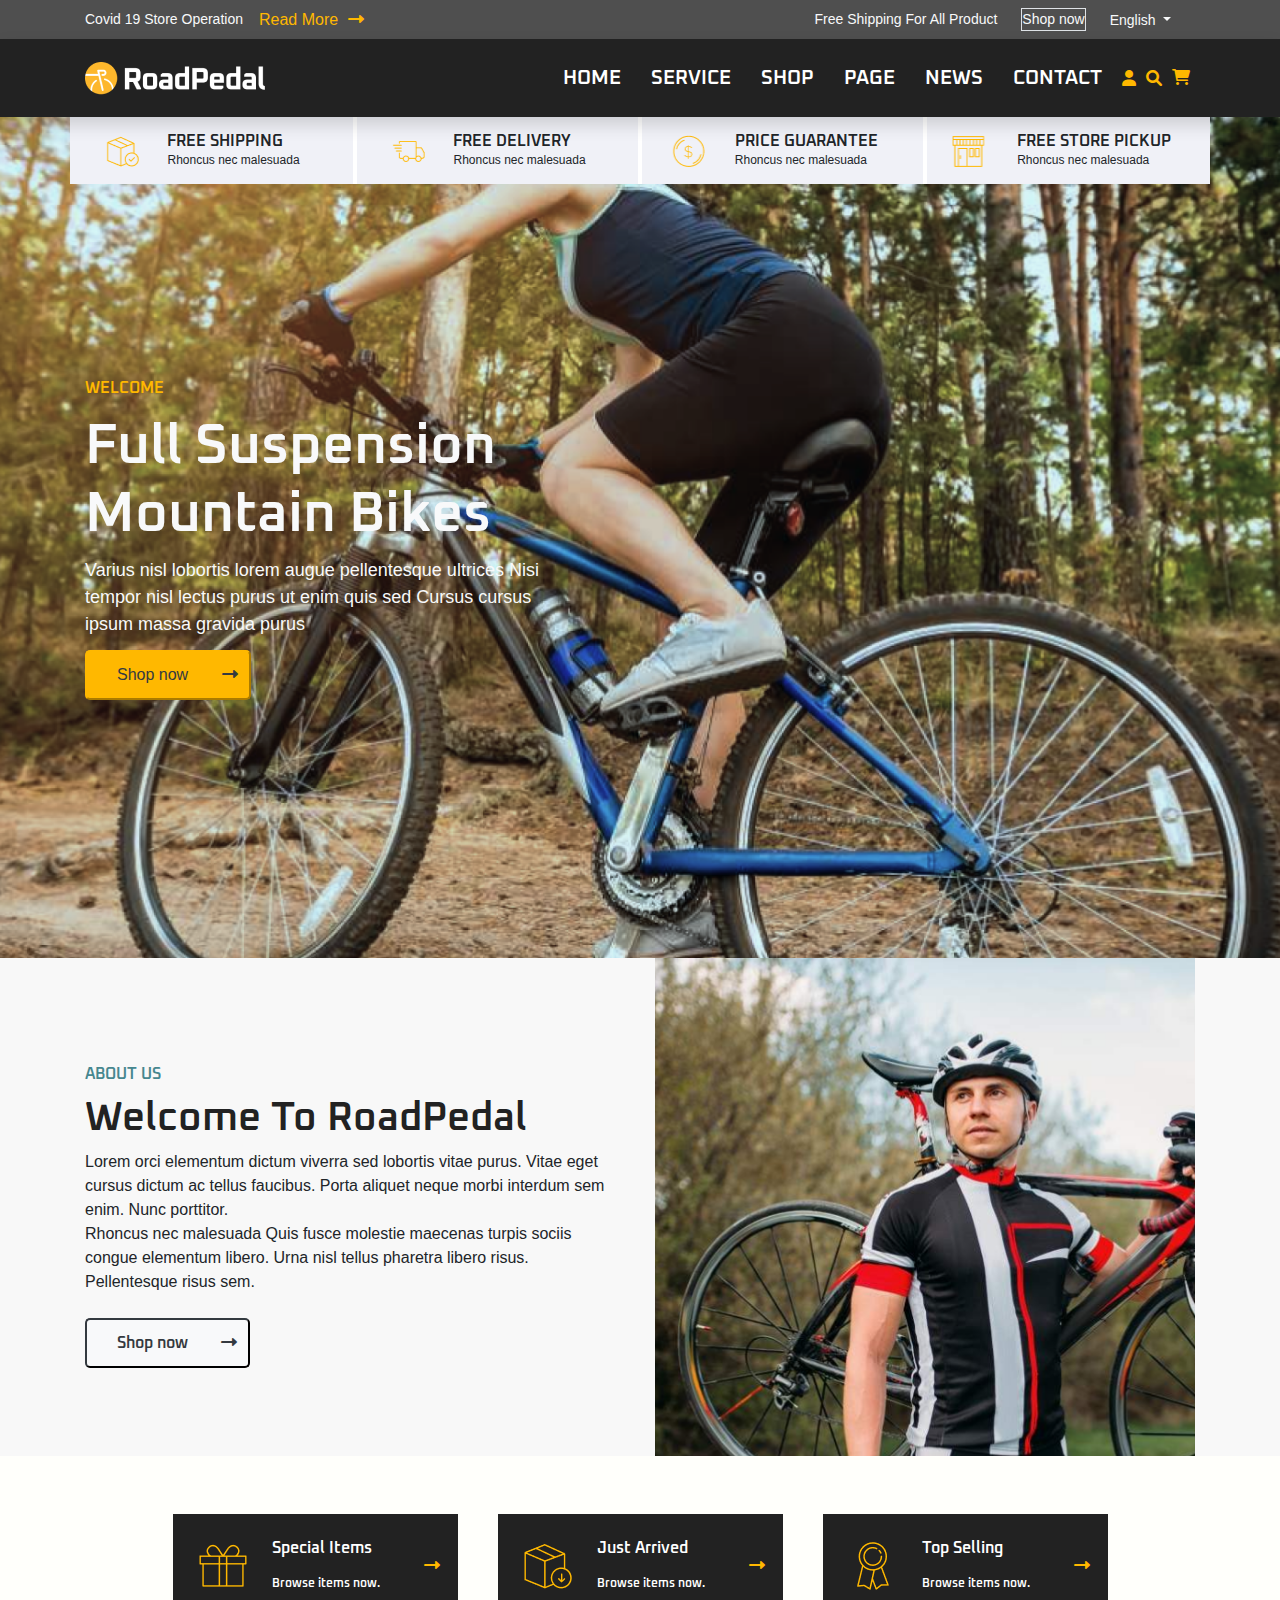
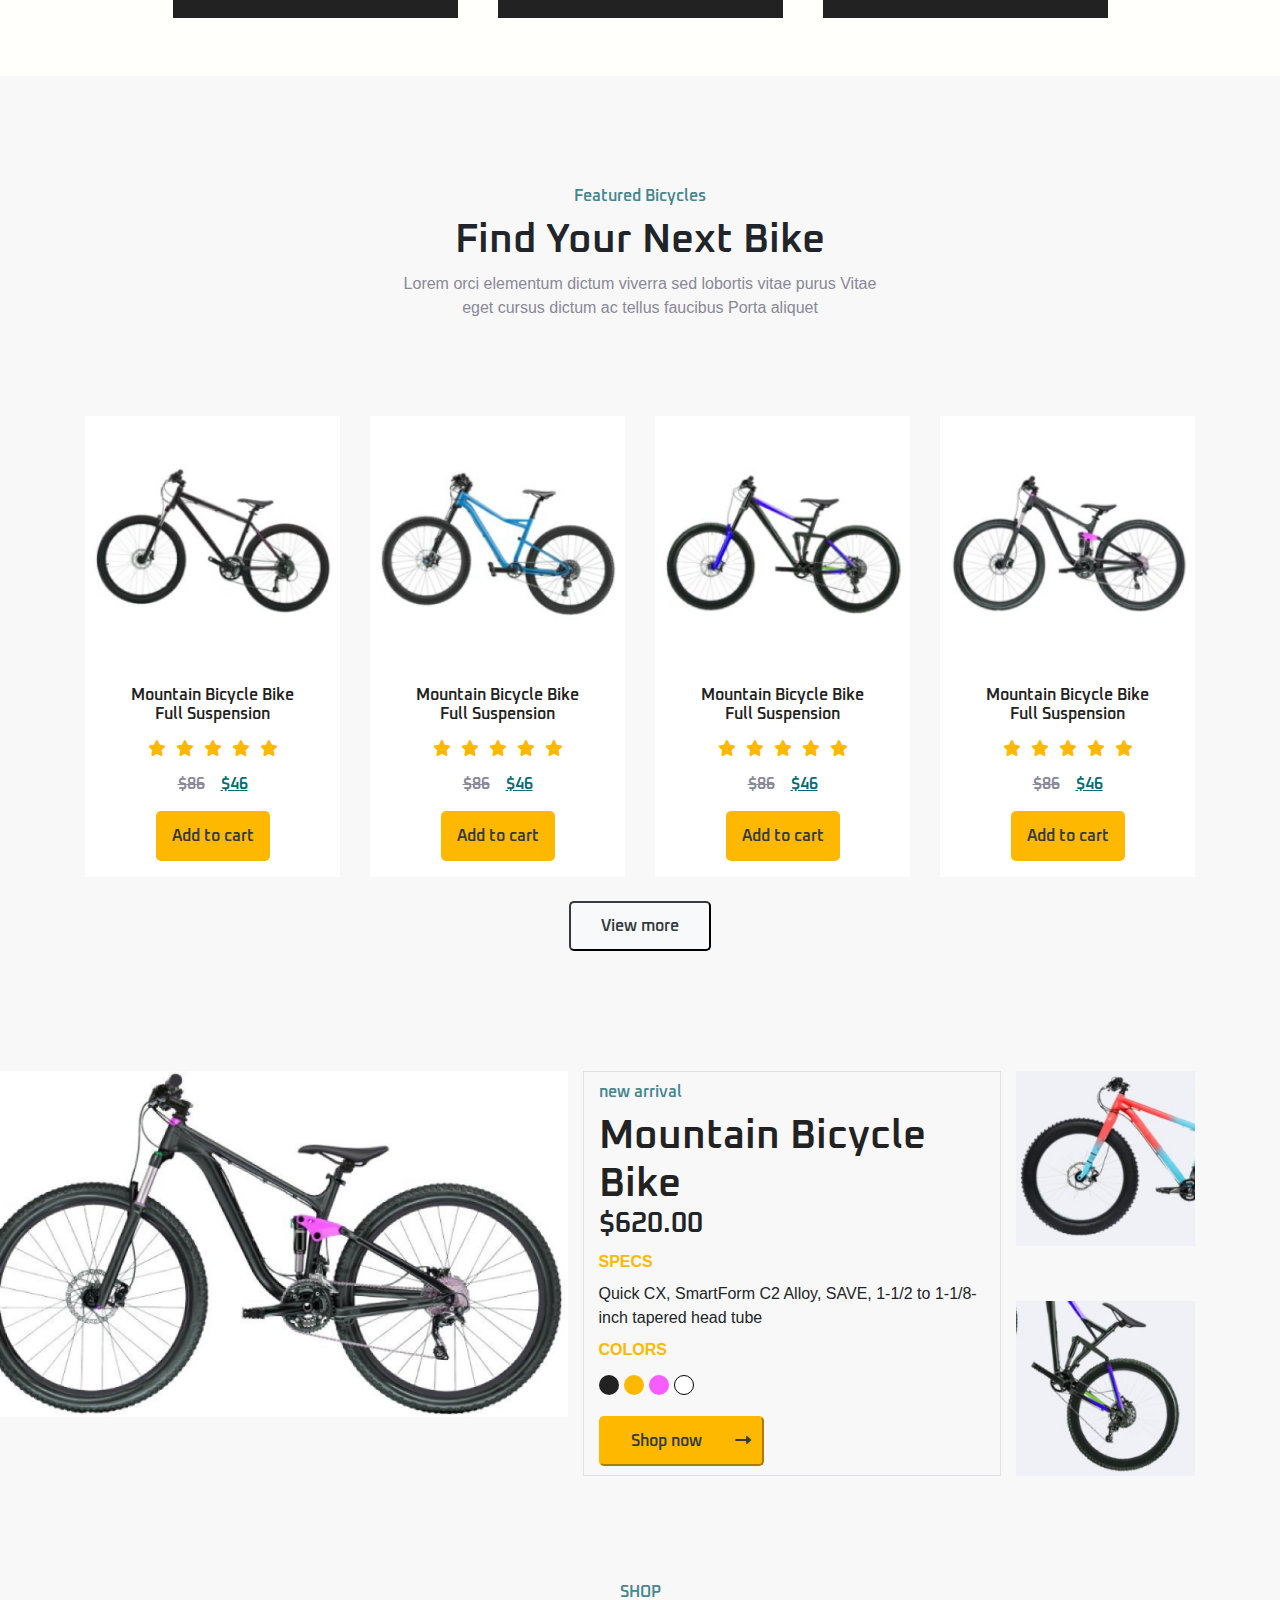
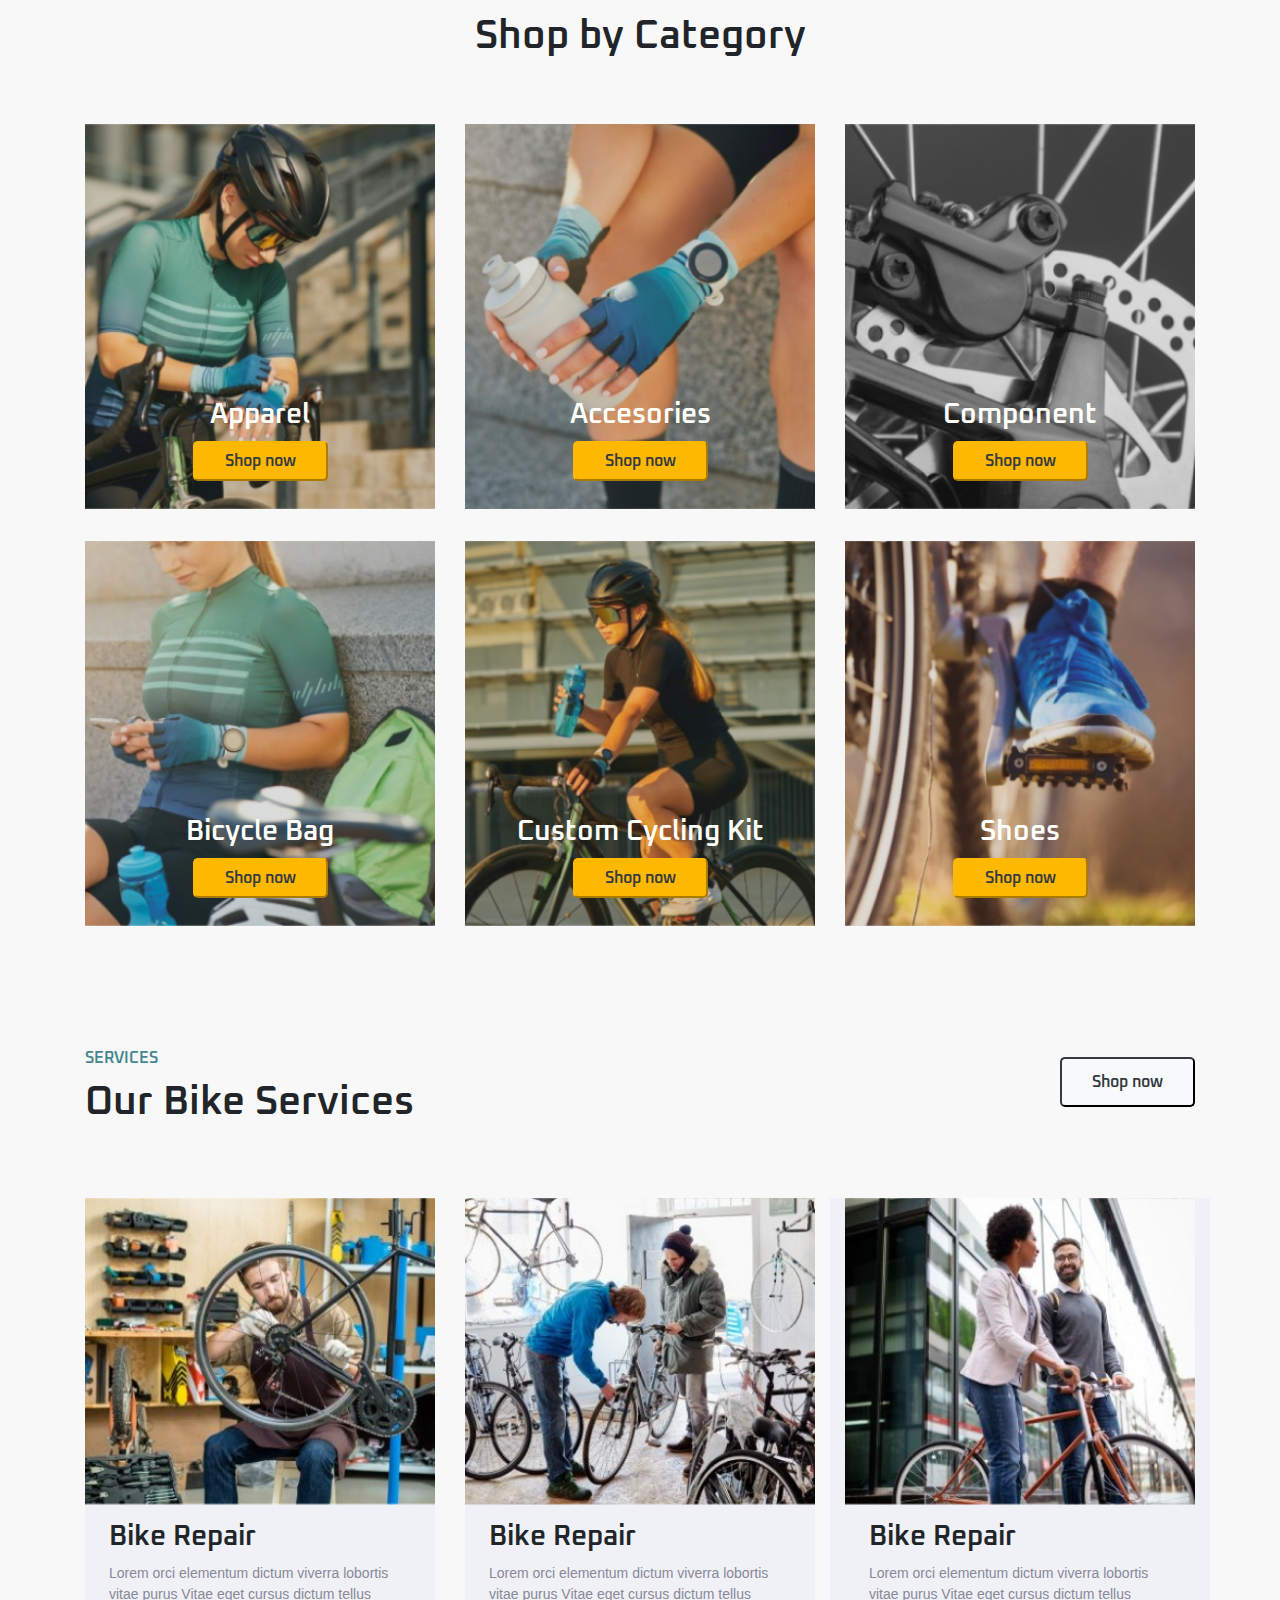
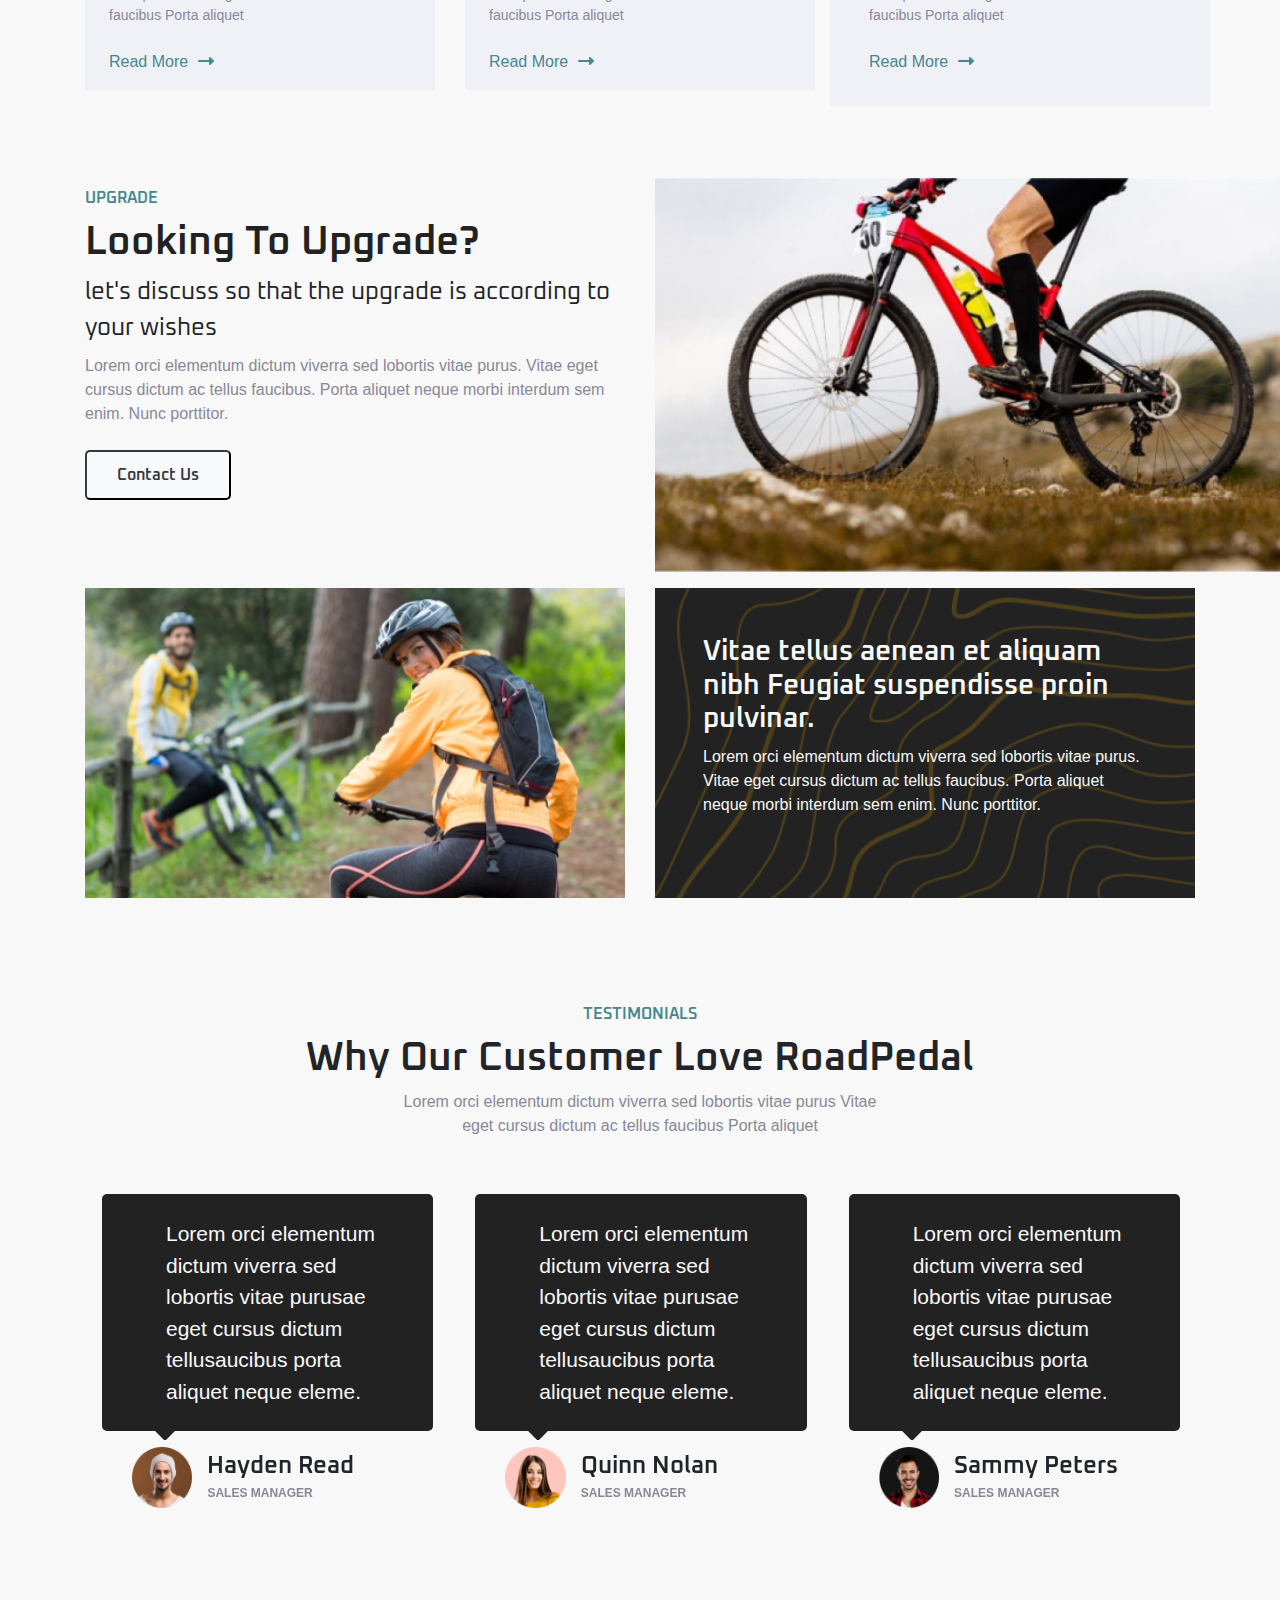
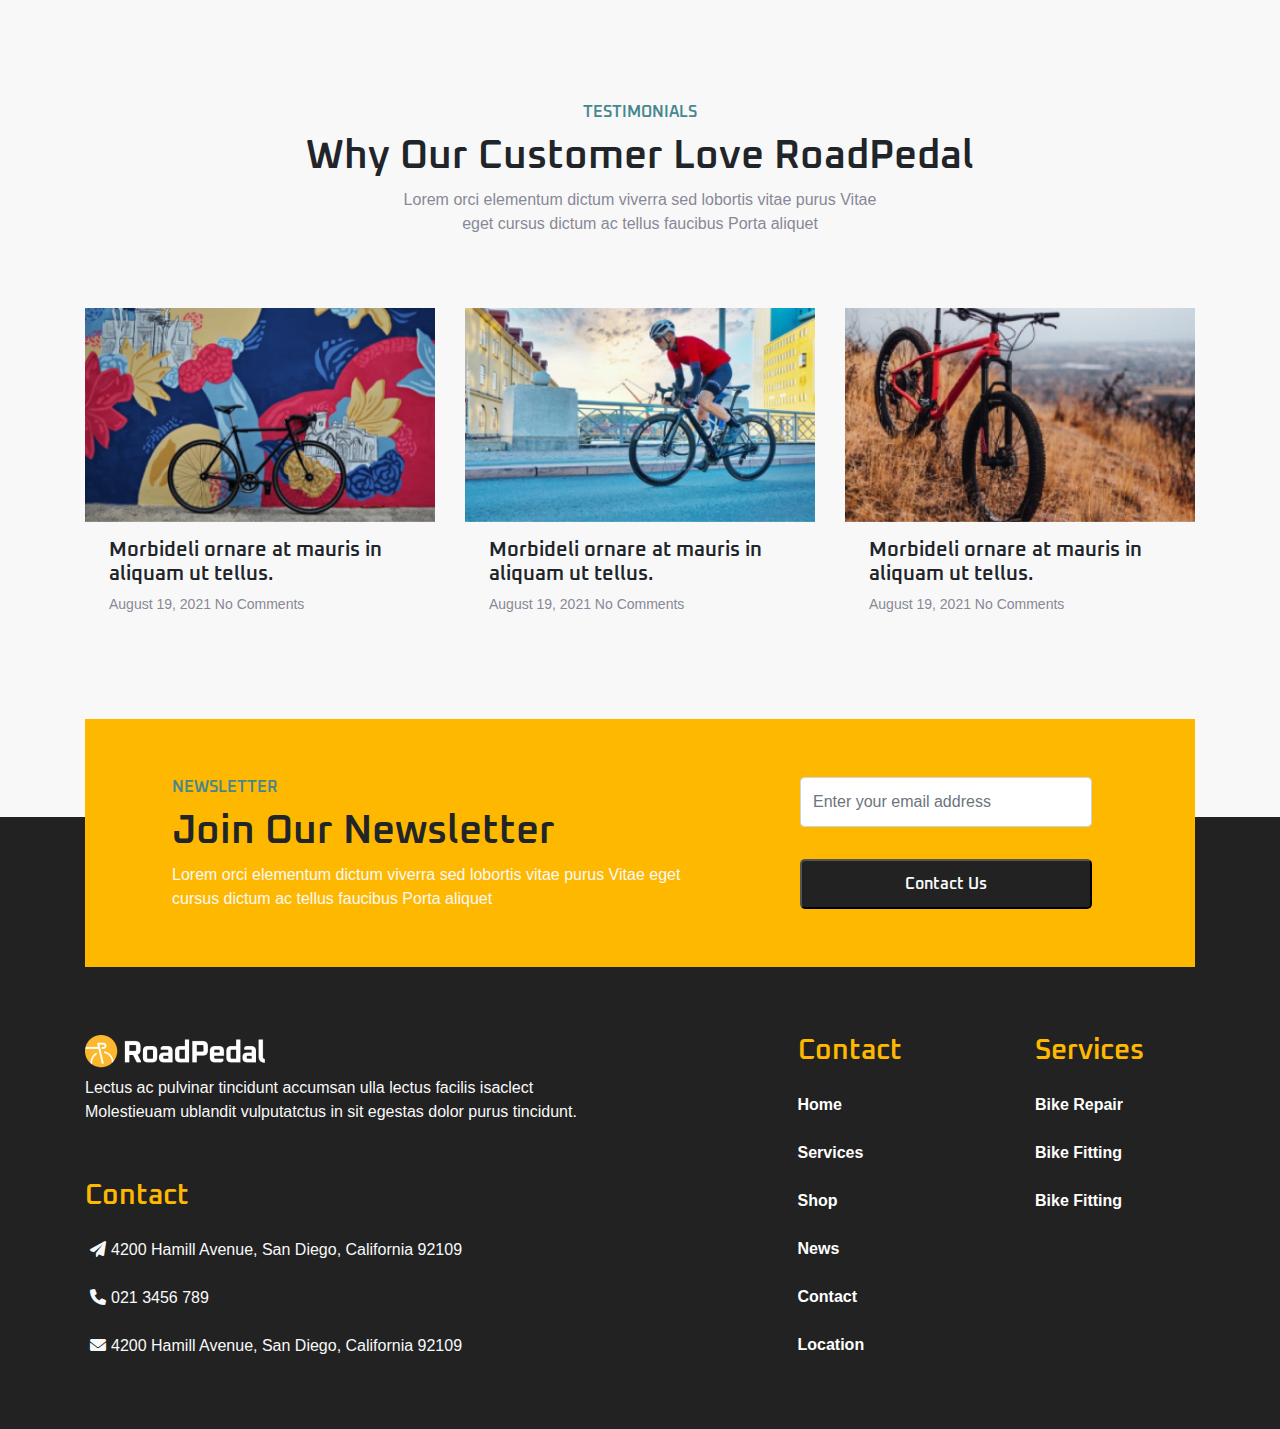
<file: index.html>
<!doctype html>
<html lang="en">

<head>
    <meta charset="utf-8">
    <meta name="viewport" content="width=device-width, initial-scale=1">
    <meta name="description" content="">
    <meta name="author" content="Mark Otto, Jacob Thornton, and Bootstrap contributors">
    <meta name="generator" content="Hugo 0.72.0">
    <title>Xe-dap</title>
    <link rel="stylesheet" href="css/bootstrap-4.4.1.css">
    <link rel="stylesheet" href="css/main-style.css">
    <link href="https://cdnjs.cloudflare.com/ajax/libs/font-awesome/6.0.0-beta3/css/all.min.css" rel="stylesheet">

    <link rel="stylesheet" href="https://cdnjs.cloudflare.com/ajax/libs/OwlCarousel2/2.3.4/assets/owl.carousel.min.css">
    <link rel="stylesheet"
        href="https://cdnjs.cloudflare.com/ajax/libs/OwlCarousel2/2.3.4/assets/owl.theme.default.min.css">

    <!-- jQuery -->
    <script src="https://cdnjs.cloudflare.com/ajax/libs/jquery/3.6.0/jquery.min.js"></script>

    <!-- Owl Carousel JS -->
    <script src="https://cdnjs.cloudflare.com/ajax/libs/OwlCarousel2/2.3.4/owl.carousel.min.js"></script>


</head>

<body>
    <section id="top" class="top">
        <div class="bg-secondary-2 ">
            <div class="container">
                <div class="row align-items-center justify-content-between">

                    <div class="col-12 col-lg-6 d-flex justify-content-start">
                        <p class="text-light">Covid 19 Store Operation</p>
                        <button class="btn-0 text-warning-2 ml-3 "> Read More <i class="fa-solid fa-right-long"></i>
                        </button>

                    </div>



                    <div class="col-12 col-lg-6 d-flex align-items-center justify-content-end ">
                        <p class="text-light">Free Shipping For All Product</p>
                        <p> <button class="btn-0 border text-light ml-4"> Shop now </button></p>
                        <div class="">
                            <a class="dropdown-toggle text-light mx-4" href="#" id="navbardrop" data-toggle="dropdown">
                                English
                            </a>
                        </div>
                    </div>
                </div>
            </div>
        </div>


    </section>
    <section id="navbar">
        <nav class="navbar navbar-expand-lg navbar-dark bg-dark-2 shadow">
            <div class="container"> <a class="navbar-brand" href="#welcome">
                    <img src="image/1.png" class="d-block img-fluid w-100" alt="">
                </a> <button class="navbar-toggler navbar-toggler-right border-0" type="button" data-toggle="collapse"
                    data-target="#navbar10">
                    <span class="navbar-toggler-icon"></span>
                </button>
                <div class="collapse navbar-collapse" id="navbar10">
                    <ul class="navbar-nav ml-auto">
                        <li class="nav-item"> <a class="nav-link" href="index.html">
                                <p class="oxa">HOME</p>
                            </a> </li>
                        <li class="nav-item"> <a class="nav-link" href="service.html">
                                <p class="oxa">SERVICE</p>
                            </a> </li>
                        <li class="nav-item"> <a class="nav-link" href="shop.html">
                                <p class="oxa">SHOP</p>
                            </a> </li>
                        <li class="nav-item"> <a class="nav-link" href="page.html">
                                <p class="oxa">PAGE</p>
                            </a> </li>
                        <li class="nav-item"><a class="nav-link" href="new.html">
                                <p class="oxa">NEWS</p>
                            </a></li>
                        <li class="nav-item"><a class="nav-link" href="contact.html">
                                <p class="oxa">CONTACT</p>
                            </a></li>
                    </ul>
                    <i class="fa-solid fa-user text-warning-2"></i>
                    <i class="fa-solid fa-magnifying-glass text-warning-2"></i>
              <a href="shop-cart.html">  <i class="fa-solid fa-cart-shopping text-warning-2"></i></a>
                </div>
            </div>
        </nav>
    </section>

    <section id="banner" class="banner w-100 img-fluid" style="background-image: url('image/Banner.png');">


        <!-- <div class=" img-fluid d-block">
            <img src="image/Banner.png" alt="" style="height: 900px ;width: 100%;">
        </div> -->

        <div class="container">
            <div class="row nowrap justify-content-center ">

                <div class="col-5 col-lg-3 d-flex align-items-center justify-content-center box-left">
                    <div class="row nowrap align-items-center">
                        <div class="col-2 col-lg-2 mx-3">
                            <img src="image/box.png" alt="">
                        </div>
                        <div class="col-10 col-lg-10 text-left mr-3">
                            <h5><b>FREE SHIPPING</b></h5>
                            <p>Rhoncus nec malesuada</p>
                        </div>
                    </div>
                </div>


                <div class="col-5 col-lg-3 d-flex align-items-center justify-content-center box-middle">
                    <div class="row nowrap align-items-center">
                        <div class="col-2 col-lg-2 mx-3">
                            <img src="image/car.png" alt="">
                        </div>
                        <div class="col-10 col-lg-10 text-left mr-3">
                            <h5><b>FREE DELIVERY</b></h5>
                            <p>Rhoncus nec malesuada</p>
                        </div>
                    </div>
                </div>

                <div class="col-5 col-lg-3 d-flex align-items-center justify-content-center box-middle">
                    <div class="row nowrap align-items-center">
                        <div class="col-2 col-lg-2 mx-3">
                            <img src="image/coin.png" alt="">
                        </div>
                        <div class="col-10 col-lg-10 text-left mr-3">
                            <h5><b>PRICE GUARANTEE</b></h5>
                            <p>Rhoncus nec malesuada</p>
                        </div>
                    </div>
                </div>


                <div class="col-5 col-lg-3 d-flex align-items-center justify-content-center box-right">
                    <div class="row nowrap align-items-center">
                        <div class="col-2 col-lg-2 mx-3">
                            <img src="image/shop.png" alt="">
                        </div>
                        <div class="col-10 col-lg-10 text-left mr-3">
                            <h5><b>FREE STORE PICKUP</b></h5>
                            <p>Rhoncus nec malesuada</p>
                        </div>
                    </div>
                </div>
            </div>

            <div class="row " style="padding-top: 180px; padding-bottom: 250px; ">
                <div class="col-12 col-lg-6">
                    <h5 style="color: #FFB800;"> <b>WELCOME </b></h5>
                    <h2 class="text-light mt-3" style="font-size: 56px;"> Full Suspension <br> Mountain Bikes </h2>
                    <p class="text-light mt-2 mb-1 " style="font-size: 18px; font-weight: 400;">Varius nisl lobortis
                        lorem augue pellentesque ultrices Nisi <br>
                        tempor nisl lectus purus ut enim quis sed Cursus cursus <br>
                        ipsum massa gravida purus</p>

                    <button class="btn-warning-2 text-dark my-2 " style="height: 50px;"> <span class="mx-4 py-4"> Shop
                            now</span> <i class="fa-solid fa-right-long"></i>
                    </button>
                </div>
            </div>
        </div>

    </section>



    <section id="gioithieu" class="gioithieu pb-0 mb-0">
        <div class="container">
            <div class="row form">
                <div class="col-12 col-lg-6 pt-5 mt-5">
                    <p style="color: #46878F; font-weight: 400;"><b> ABOUT US </b></p>
                    <h1 style="color: #222222;">Welcome To RoadPedal</h1>
                    <p style="font-size: 16px;">Lorem orci elementum dictum viverra sed lobortis vitae purus.
                        Vitae eget cursus dictum ac tellus faucibus. Porta aliquet neque morbi interdum sem enim. Nunc
                        porttitor.</br>
                        Rhoncus nec malesuada Quis fusce molestie maecenas turpis
                        sociis congue elementum libero. Urna nisl tellus pharetra
                        libero risus. Pellentesque risus sem.</p>

                    <button class="btn-light text-dark border-dark radius my-3 " style="height: 50px;"> <span
                            class="mx-4 py-4">
                            <b> Shop now </b> </span> <i class="fa-solid fa-right-long"></i>
                    </button>
                </div>
                <div class="col-12 col-lg-6">
                    <img src="image/index/banner-top 1.png" class="img-fluid d-block w-100" alt="">
                </div>
            </div>
        </div>
    </section>
    <section id="box " style="height: 100px;">
        <div class="bg-light-2 form-container box">
            <div class="container py-5">
                <div class="row nowrap justify-content-center  ">

                    <div class="col-5 col-lg-3 d-flex align-items-center justify-content-center box-left2">
                        <div class="row nowrap align-items-center">
                            <div class="col-2 col-lg-2 ml-3 mr-4 ">
                                <img src="image/index/icon banner 5 1.png" alt="">
                            </div>
                            <div class="col-8 col-lg-6 text-left mx-0 ">
                                <h5><b>Special Items</b></h5>
                                <p><b>Browse items now. </b></p>
                            </div>
                            <div class="col-2 col-lg-4 text-left mr-2 ">
                                <i class="fa-solid fa-right-long fa-2" style="color: #FFB800;"></i>
                            </div>
                        </div>
                    </div>


                    <div class="col-5 col-lg-3 d-flex align-items-center justify-content-center box-middle2">
                        <div class="row nowrap align-items-center">
                            <div class="col-2 col-lg-2 ml-3 mr-4 ">
                                <img src="image/index/icon banner 6 1.png" alt="">
                            </div>
                            <div class="col-8 col-lg-6 text-left mx-0 ">
                                <h5><b>Just Arrived</b></h5>
                                <p><b>Browse items now. </b></p>
                            </div>
                            <div class="col-2 col-lg-4 text-left mr-2 ">
                                <i class="fa-solid fa-right-long fa-2" style="color: #FFB800;"></i>
                            </div>
                        </div>
                    </div>

                    <div class="col-5 col-lg-3 d-flex align-items-center justify-content-center box-right2">
                        <div class="row nowrap align-items-center">
                            <div class="col-2 col-lg-2 ml-3 mr-4  ">
                                <img src="image/index/icon banner 7 1.png" alt="">
                            </div>
                            <div class="col-8 col-lg-6 text-left mr-0">
                                <h5><b>Top Selling</b></h5>
                                <p><b>Browse items now. </b></p>
                            </div>
                            <div class="col-2 col-lg-4 text-left  ">
                                <i class="fa-solid fa-right-long fa-2" style="color: #FFB800;"></i>
                            </div>
                        </div>
                    </div>
                </div>


            </div>
        </div>

    </section>


    <section class="next mnho">
        <div class="text-center ">
            <p class="text-primary-2"><b> Featured Bicycles </b></p>
            <h1>Find Your Next Bike</h1>
            <p style="font-weight: 400; font-size: 16px; color: #888897;">Lorem orci elementum dictum viverra sed
                lobortis vitae
                purus Vitae </br> eget cursus dictum ac tellus faucibus Porta aliquet
            </p>
        </div>
        <div class="product mt-5">
            <div class="box2 ">
                <div class="container py-5 align-content-center align-items-center justify-content-center ">

                    <div class="row nowrap justify-content-between  ">

                        <div class="col-6 col-lg-3 align-items-center justify-content-center ">
                            <div class="box-left3 text-center">
                                <img src="image/index/bike 1 1.png" class="w-100 img-fluid d-block mx-auto" alt="">
                                <h5 class="text-center">Mountain Bicycle Bike </br> Full Suspension</h5>
                                <div class="d-flex justify-content-center mb-3" style="color: #FFB800;">
                                    <i class="fa-solid fa-star mr-0"></i>
                                    <i class="fa-solid fa-star mx-0"></i>
                                    <i class="fa-solid fa-star mx-0"></i>
                                    <i class="fa-solid fa-star mx-0"></i>
                                    <i class="fa-solid fa-star mx-0"></i>
                                </div>
                                <div class="d-flex justify-content-center">
                                    <p class="mr-2" style="font-weight: 700; font-size: 16px;color: #888897;">
                                        <b><del>$</del><del>86</del></b>
                                    </p>
                                    <p class="ml-2 "
                                        style="font-weight: 700; font-size: 16px;color: #006D77;text-decoration: underline;">
                                        <b>$46</b>
                                    </p>

                                </div>

                                <div class="justify-content-center align-items-center pb-3">
                                    <button class="btn-0 btn-warning-2 text-dark mx-4 " style="height: 50px;">
                                        <span class="mx-3 py-5 "><b>Add to cart</b></span>
                                    </button>
                                </div>
                            </div>
                        </div>


                        <div class="col-6 col-lg-3 align-items-center justify-content-center ">
                            <div class="box-left3 text-center">
                                <img src="image/index/bike 1 1 (1).png" class="w-100 img-fluid d-block mx-auto" alt="">
                                <h5 class="text-center">Mountain Bicycle Bike </br> Full Suspension</h5>
                                <div class="d-flex justify-content-center mb-3" style="color: #FFB800;">
                                    <i class="fa-solid fa-star mr-0"></i>
                                    <i class="fa-solid fa-star mx-0"></i>
                                    <i class="fa-solid fa-star mx-0"></i>
                                    <i class="fa-solid fa-star mx-0"></i>
                                    <i class="fa-solid fa-star mx-0"></i>
                                </div>
                                <div class="d-flex justify-content-center">
                                    <p class="mr-2" style="font-weight: 700; font-size: 16px;color: #888897;">
                                        <b><del>$</del><del>86</del></b>
                                    </p>
                                    <p class="ml-2 "
                                        style="font-weight: 700; font-size: 16px;color: #006D77;text-decoration: underline;">
                                        <b>$46</b>
                                    </p>

                                </div>

                                <div class="justify-content-center align-items-center pb-3">
                                    <button class="btn-0 btn-warning-2 text-dark mx-4 " style="height: 50px;">
                                        <span class="mx-3 py-5 "><b>Add to cart</b></span>
                                    </button>
                                </div>
                            </div>
                        </div>

                        <div class="col-6 col-lg-3 align-items-center justify-content-center ">
                            <div class="box-left3 text-center">
                                <img src="image/index/bike 1 1 (2).png" class="w-100 img-fluid d-block mx-auto" alt="">
                                <h5 class="text-center">Mountain Bicycle Bike </br> Full Suspension</h5>
                                <div class="d-flex justify-content-center mb-3" style="color: #FFB800;">
                                    <i class="fa-solid fa-star mr-0"></i>
                                    <i class="fa-solid fa-star mx-0"></i>
                                    <i class="fa-solid fa-star mx-0"></i>
                                    <i class="fa-solid fa-star mx-0"></i>
                                    <i class="fa-solid fa-star mx-0"></i>
                                </div>
                                <div class="d-flex justify-content-center">
                                    <p class="mr-2" style="font-weight: 700; font-size: 16px;color: #888897;">
                                        <b><del>$</del><del>86</del></b>
                                    </p>
                                    <p class="ml-2 "
                                        style="font-weight: 700; font-size: 16px;color: #006D77;text-decoration: underline;">
                                        <b>$46</b>
                                    </p>

                                </div>

                                <div class="justify-content-center align-items-center pb-3">
                                    <button class="btn-0 btn-warning-2 text-dark mx-4 " style="height: 50px;">
                                        <span class="mx-3 py-5 "><b>Add to cart</b></span>
                                    </button>
                                </div>
                            </div>
                        </div>
                        <div class="col-6 col-lg-3 align-items-center justify-content-center ">
                            <div class="box-left3 text-center">
                                <img src="image/index/bike 1 1 (3).png" class="w-100 img-fluid d-block mx-auto" alt="">
                                <h5 class="text-center">Mountain Bicycle Bike </br> Full Suspension</h5>
                                <div class="d-flex justify-content-center mb-3" style="color: #FFB800;">
                                    <i class="fa-solid fa-star mr-0"></i>
                                    <i class="fa-solid fa-star mx-0"></i>
                                    <i class="fa-solid fa-star mx-0"></i>
                                    <i class="fa-solid fa-star mx-0"></i>
                                    <i class="fa-solid fa-star mx-0"></i>
                                </div>
                                <div class="d-flex justify-content-center">
                                    <p class="mr-2" style="font-weight: 700; font-size: 16px;color: #888897;">
                                        <b><del>$</del><del>86</del></b>
                                    </p>
                                    <p class="ml-2 "
                                        style="font-weight: 700; font-size: 16px;color: #006D77;text-decoration: underline;">
                                        <b>$46</b>
                                    </p>

                                </div>

                                <div class="justify-content-center align-items-center pb-3">
                                    <button class="btn-0 btn-warning-2 text-dark mx-4 " style="height: 50px;">
                                        <span class="mx-3 py-5 "><b>Add to cart</b></span>
                                    </button>
                                </div>
                            </div>
                        </div>
                    </div>
                    <div class="text-center my-4">
                        <button style="height: 50px;" class="btn-light text-dark border-dark radius">
                            <span class="mx-4 py-4"><b>View more</b></span>
                        </button>
                    </div>
                </div>
            </div>
        </div>
    </section>


    <section id="bike" class="my-5 ">

        <div class="container">
            <div class="row nowrap justify-content-between ml--130" >
                <div class="col-12 col-lg-6">
                    <img src="image/index/slider-1 1.png" class=" w-100" alt="">
                </div>
                <div class="col-12 col-lg-4 border  " >
                    <div class="">
                        <p class="text-primary-2"><b> new arrival </b></p>
                        <h1 style="color: #222222;">Mountain Bicycle <br> Bike
                        </h1>
                        <h3>$620.00</h3>
                        <p style="color:#FFB800"><strong>SPECS</strong></p>
                        <p style="font-weight: 400; font-size: 16px;">Quick CX, SmartForm C2 Alloy, SAVE, 1-1/2 to
                            1-1/8-inch tapered head tube</p>
                        <p style="color:#FFB800"><strong>COLORS</strong></p>
                        <div class="d-flex"> <!-- Căn giữa hàng -->
                            <div class="circle" style="background-color: #222222;"></div>
                            <div class="circle" style="background-color: #FFB800;"></div>
                            <div class="circle" style="background-color: #F65DFE;"></div>
                            <div class="circle border-den" style="background-color: #FFFFFF; "></div>
                        </div>
                        <button class="btn-warning-2 text-dark radius mt-3 " style="height: 50px;"> <span
                                class="mx-4 py-4">
                                <b> Shop now </b> </span> <i class="fa-solid fa-right-long"></i>
                        </button>
                    </div>
                </div>
                <div class="col-12 col-lg-2 d-flex-2">
                    <img src="image/index/bike 5 2.png" class="img-fluid w-100-2 p-55" style="" alt="">
                    <img src="image/index/bike 5 2 (1).png" class="img-fluid w-100-2"  alt="">
                </div>
            </div>

    </section>


    <section class="next pt-5 mt-5 ">
        <div class="text-center ">
            <p class="text-primary-2"><b> SHOP </b></p>
            <h1>Shop by Category</h1>
        </div>
        <div class="container">
            <div class="row my-5 justify-content-center">
                <div class="col-6 col-lg-4  my-3 text-center">
                    <img src="image/index/IMAGE (2) 1.png" class="w-100 img-fluid d-block form" alt="">
                    <div class="form-img" style="height: 0; ">
                        <h3 style="color: #FFFFFB;">Apparel</h3>
                        <button class="btn-warning-2 text-dark radius my-2 " style="height: 40px;"> <span
                                class="mx-4 py-2">
                                <b> Shop now </b> </span> </i>
                        </button>
                    </div>
                </div>
                <div class="col-6 col-lg-4  my-3 text-center" style=>
                    <img src="image/index/IMAGE (1) 1.png" class="w-100 img-fluid form" alt="">
                    <div class="form-img">
                        <h3 style="color: #FFFFFB;">Accesories</h3>
                        <button class="btn-warning-2 text-dark radius my-2 " style="height: 40px;"> <span
                                class="mx-4 py-2">
                                <b> Shop now </b> </span> </i>
                        </button>
                    </div>
                </div>
                <div class="col-6 col-lg-4   my-3 text-center" style=>
                    <img src="image/index/IMAGE (1) 1 (2).png" class="w-100 img-fluid form" alt="">
                    <div class="form-img">
                        <h3 style="color: #FFFFFB;">Component</h3>
                        <button class="btn-warning-2 text-dark radius my-2 " style="height: 40px;"> <span
                                class="mx-4 py-2">
                                <b> Shop now </b> </span> </i>
                        </button>
                    </div>
                </div>

                <div class="col-6 col-lg-4 my-3 text-center" style=>
                    <img src="image/index/IMAGE (1) 1 (3).png" class="w-100 img-fluid form" alt="">
                    <div class="form-img">
                        <h3 style="color: #FFFFFB;">Bicycle Bag</h3>
                        <button class="btn-warning-2 text-dark radius my-2 " style="height: 40px;"> <span
                                class="mx-4 py-2">
                                <b> Shop now </b> </span> </i>
                        </button>
                    </div>
                </div>
                <div class="col-6 col-lg-4  my-3 text-center" style=>
                    <img src="image/index/IMAGE (1) 1 (4).png" class="w-100 img-fluid form" alt="">
                    <div class="form-img">
                        <h3 style="color: #FFFFFB;">Custom Cycling Kit</h3>
                        <button class="btn-warning-2 text-dark radius my-2 " style="height: 40px;"> <span
                                class="mx-4 py-2">
                                <b> Shop now </b> </span> </i>
                        </button>
                    </div>
                </div>
                <div class="col-6 col-lg-4  my-3  text-center" style=>
                    <img src="image/index/IMAGE (1) 1 (5).png" class="w-100 img-fluid form" alt="">
                    <div class="form-img">
                        <h3 style="color: #FFFFFB;">Shoes</h3>
                        <button class="btn-warning-2 text-dark radius my-2 " style="height: 40px;"> <span
                                class="mx-4 py-2">
                                <b> Shop now </b> </span> </i>
                        </button>
                    </div>
                </div>
            </div>
        </div>
    </section>

    <section class="next pt-5 mt-5 ">
        <div class="container">
            <div class="d-flex align-items-center justify-content-between">
                <div class="text-left ">
                    <p class="text-primary-2"><b> SERVICES </b></p>
                    <h1>Our Bike Services</h1>
                </div>
                <div class="">
                    <button class="btn-light text-dark border-dark radius" style="height: 50px;"> <span
                            class="mx-4 py-4">
                            <b> Shop now </b> </span> </i>
                    </button>
                </div>
            </div>
            <div class="row my-5 justify-content-center">
                <div class="col-6 col-lg-4  my-4 text-left ">
                    <div class="bg-secondary-3">
                        <img src="image/index/IMAGE (7) 1.png" class="w-100 img-fluid " alt="">
                        <div class="my-3 mx-4" style=" ">
                            <h3>Bike Repair</h3>
                            <p style="color: #888897; font-size: 14px; font-weight: 400;">Lorem orci elementum dictum
                                viverra lobortis vitae
                                purus Vitae eget cursus dictum tellus faucibus Porta aliquet</p>
                            <button class="btn-0 text-primary-2 py-3 "> Read More <i class="fa-solid fa-right-long"></i>
                            </button>
                        </div>
                    </div>
                </div>
                <div class="col-6 col-lg-4 my-4 text-left" style=>
                    <div class="bg-secondary-3">
                        <img src="image/index/IMAGE (7) 1 (1).png" class="w-100 img-fluid " alt="">
                        <div class="my-3 mx-4" style=" ">
                            <h3>Bike Repair</h3>
                            <p style="color: #888897; font-size: 14px; font-weight: 400;">Lorem orci elementum dictum
                                viverra lobortis vitae
                                purus Vitae eget cursus dictum tellus faucibus Porta aliquet</p>
                            <button class="btn-0 text-primary-2 py-3 "> Read More <i class="fa-solid fa-right-long"></i>
                            </button>
                        </div>
                    </div>
                </div>
                <div class="col-6 col-lg-4  my-4 text-left bg-secondary-3" style=>
                    <div class="bg-secondary-3">
                        <img src="image/index/IMAGE (7) 1 (2).png" class="w-100 img-fluid " alt="">
                        <div class="my-3 mx-4" style=" ">
                            <h3>Bike Repair</h3>
                            <p style="color: #888897; font-size: 14px; font-weight: 400;">Lorem orci elementum dictum
                                viverra lobortis vitae
                                purus Vitae eget cursus dictum tellus faucibus Porta aliquet</p>
                            <button class="btn-0 text-primary-2 py-3 "> Read More <i class="fa-solid fa-right-long"></i>
                            </button>
                        </div>
                    </div>
                </div>

            </div>
        </div>
        </div>
    </section>

    <section id="gioi-thieu2">
        <div class="container" >
            <div class="row justify-content-center ">
                <div class="col-12 col-lg-6 mx-0">
                    <p style="color: #46878F; font-weight: 400;"><b> UPGRADE </b></p>
                    <h1 style="color: #222222;">Looking To Upgrade?</h1>
                    <p style="font-size: 24px;  font-family: Oxanium;">let's discuss so that the upgrade is according to
                        your wishes</p>
                    <p class="text-secondary-2">Lorem orci elementum dictum viverra sed lobortis vitae purus. Vitae eget
                        cursus dictum ac tellus faucibus. Porta aliquet neque morbi interdum sem enim. Nunc porttitor.
                    </p>
                    <button class="btn-light text-dark border-dark radius my-3 " style="height: 50px;"> <span
                            class="mx-4 py-4">
                            <b> Contact Us </b> </span></i>
                    </button>
                </div>
                <div class="col-12 col-lg-6">
                    <img src="image/index/slider-2 1.png" class="w-700px" alt="">
                </div>
            </div>

            <div class="row justify-content-center my-3">
                <div class="col-12 col-lg-6 ">
                    <img src="image/index/IMAGE (10) 1.png" class="img-fluid w-100 d-block" alt="">
                </div>

                <div class="col-12 col-lg-6 ">
                    <div>
                        <div class="h-310px" style="background-image: url(image/index/IMAGE\ \(11\)\ 1.png) ;">
                            <div class="py-5 px-5 ">
                                <h3 class="text-light">Vitae tellus aenean et aliquam nibh Feugiat suspendisse proin
                                    pulvinar.</h3>
                                <p class="text-light">Lorem orci elementum dictum viverra sed lobortis vitae purus.
                                    Vitae eget cursus dictum ac tellus faucibus.
                                    Porta aliquet neque morbi interdum sem enim. Nunc porttitor.</p>
                            </div>
                        </div>
                    </div>
                    <div>

                    </div>
                </div>
            </div>
        </div>
    </section>


    <section id="comment" class="py-5 my-5">
        <div class="container">
            <div class="text-center ">
                <p class="text-primary-2"><b> TESTIMONIALS </b></p>
                <h1>Why Our Customer Love RoadPedal</h1>
                <p style="font-weight: 400; font-size: 16px; color: #888897;">Lorem orci elementum dictum viverra sed
                    lobortis vitae
                    purus Vitae </br> eget cursus dictum ac tellus faucibus Porta aliquet
                </p>
            </div>



            <div class="owl-carousel py-5">
                <div class=" mx-3">
                    <div class="bg-dark-2 form text-light radius mb-0 pb-0">
                        <div class="pl-6 py-4 pr-5 " style="font-size: 21px; ">
                            Lorem orci elementum dictum viverra sed lobortis vitae purusae eget cursus dictum
                            tellusaucibus porta aliquet neque eleme.
                        </div>
                    </div>
                    <div class="form-icon mx-5-2 " style="height: 0;">
                        <i class="fa-solid fa-caret-up fa-2x fa-rotate-180"></i>
                    </div>
                    <div class="row py-3 justify-content-center ">
                        <div class="col-3 col-lg-3 ">
                            <img src="image/index/IMAGE (12) 3.png" class="img-fluid w-100" alt="">
                        </div>


                        <div class="col-8 col-lg-7 px-0">
                            <p class="my-0" style="font-size: 24px;"> <b> Hayden Read </b></p>
                            <p class="my-0" style=" font-size: 12px; color: #888897;"><strong> SALES MANAGER </strong>
                            </p>
                        </div>

                    </div>
                </div>

                <div class=" mx-3">
                    <div class="bg-dark-2 form text-light radius mb-0 pb-0">
                        <div class="pl-6 py-4 pr-5 " style="font-size: 21px; ">
                            Lorem orci elementum dictum viverra sed lobortis vitae purusae eget cursus dictum
                            tellusaucibus porta aliquet neque eleme.
                        </div>
                    </div>
                    <div class="form-icon mx-5-2 " style="height: 0;">
                        <i class="fa-solid fa-caret-up fa-2x fa-rotate-180"></i>
                    </div>
                    <div class="row py-3 justify-content-center ">
                        <div class="col-3 col-lg-3 ">
                            <img src="image/index/IMAGE (13) 3.png" class="img-fluid w-100" alt="">
                        </div>


                        <div class="col-8 col-lg-7 px-0">
                            <p class="my-0" style="font-size: 24px;"> <b> Quinn Nolan </b></p>
                            <p class="my-0" style=" font-size: 12px; color: #888897;"><strong> SALES MANAGER </strong>
                            </p>
                        </div>

                    </div>
                </div>


                <div class=" mx-3">
                    <div class="bg-dark-2 form text-light radius mb-0 pb-0">
                        <div class="pl-6 py-4 pr-5 " style="font-size: 21px; ">
                            Lorem orci elementum dictum viverra sed lobortis vitae purusae eget cursus dictum
                            tellusaucibus porta aliquet neque eleme.
                        </div>
                    </div>
                    <div class="form-icon mx-5-2 " style="height: 0;">
                        <i class="fa-solid fa-caret-up fa-2x fa-rotate-180"></i>
                    </div>
                    <div class="row py-3 justify-content-center ">
                        <div class="col-3 col-lg-3 ">
                            <img src="image/index/IMAGE (14) 3.png" class="img-fluid w-100" alt="">
                        </div>


                        <div class="col-8 col-lg-7 px-0">
                            <p class="my-0" style="font-size: 24px;"> <b> Sammy Peters </b></p>
                            <p class="my-0" style=" font-size: 12px; color: #888897;"><strong> SALES MANAGER </strong>
                            </p>
                        </div>

                    </div>
                </div>





            </div>
        </div>
    </section>

    <section id="news" class="pt-4">
        <div class="container">
            <div class="text-center ">
                <p class="text-primary-2"><b> TESTIMONIALS </b></p>
                <h1>Why Our Customer Love RoadPedal</h1>
                <p style="font-weight: 400; font-size: 16px; color: #888897;">Lorem orci elementum dictum viverra sed
                    lobortis vitae
                    purus Vitae </br> eget cursus dictum ac tellus faucibus Porta aliquet
                </p>
            </div>

            <div class="row my-5 justify-content-center">
                <div class="col-6 col-lg-4  my-4 text-left ">
                    <div class="pb-3">
                        <img src="image/index/IMAGE (15) 1.png" class="w-100 img-fluid " alt="">
                        <div class="my-3 mx-4" style=" ">
                            <h3 class="" style="font-size: 20px;">Morbideli ornare at mauris in aliquam ut tellus.</h3>
                            <p style="color: #888897; font-size: 14px; font-weight: 400;">August 19, 2021 No Comments
                            </p>

                        </div>
                    </div>
                </div>
                <div class="col-6 col-lg-4 my-4 text-left" style=>
                    <div class="pb-3">
                        <img src="image/index/IMAGE (15) 1 (4).png" class="w-100 img-fluid " alt="">
                        <div class="my-3 mx-4" style=" ">
                            <h3 class="" style="font-size: 20px;">Morbideli ornare at mauris in aliquam ut tellus.</h3>
                            <p style="color: #888897; font-size: 14px; font-weight: 400;">August 19, 2021 No Comments
                            </p>

                        </div>
                    </div>
                </div>
                <div class="col-6 col-lg-4  my-4 text-left" style=>
                    <div class="pb-3">
                        <img src="image/index/IMAGE (15) 1 (5).png" class="w-100 img-fluid " alt="">
                        <div class="my-3 mx-4" style=" ">
                            <h3 class="" style="font-size: 20px;">Morbideli ornare at mauris in aliquam ut tellus.</h3>
                            <p style="color: #888897; font-size: 14px; font-weight: 400;">August 19, 2021 No Comments
                            </p>

                        </div>
                    </div>
                </div>

            </div>
        </div>
    </section>

    <footer>
        <div class="container">
            <div class="bg-warning-2 form " style="z-index: 1;">
                <div class="row py-5 px-5 mx-4 justify-content-between align-items-center">
                    <div class="col-12 col-lg-7 ">
                        <div class="text-left ">
                            <p class="text-primary-2"><b> NEWSLETTER </b></p>
                            <h1>Join Our Newsletter</h1>
                            <p style="font-weight: 400; font-size: 16px;" class="text-light">Lorem orci elementum dictum
                                viverra sed lobortis
                                vitae purus Vitae eget cursus dictum ac tellus faucibus Porta aliquet
                            </p>
                        </div>
                    </div>
                    <div class="col-12 col-lg-4 mr-3">
                        <input type="email" class="form-control mb-3 w-100" style="height: 50px;"
                            id="exampleInputEmail1" aria-describedby="emailHelp" placeholder="Enter your email address">
                        <button class="bg-dark-2 text-light  radius w-100 mt-3" style="height: 50px;"> <span
                                class="mx-4 py-4">
                                <b> Contact Us </b> </span></i>
                        </button>
                    </div>
                </div>
            </div>
        </div>
        <div class="form-footer">
            <div class="bg-dark-2 padding-180" >
                <div class="container">
                    <div class="row py-5 justify-content-between">
                        <div class="col-6 col-lg-6">
                            <img src="image/1.png" alt="">
                            <p class="text-light" style="font-weight: 400;">Lectus ac pulvinar tincidunt accumsan ulla
                                lectus facilis isaclect Molestieuam ublandit vulputatctus in sit egestas dolor purus
                                tincidunt.</p>
                            <h3 class="text-warning-2 mt-5 py-2">Contact</h3>
                            <p class="text-light py-2"><i class="fa-solid fa-paper-plane"></i>4200 Hamill Avenue, San
                                Diego, California 92109</p>
                            <p class="text-light py-2"><i class="fa-solid fa-phone"></i>021 3456 789</p>
                            <p class="text-light py-2"><i class="fa-solid fa-envelope"></i>4200 Hamill Avenue, San
                                Diego, California 92109</p>
                        </div>
                        <div class="col-6 col-lg-1">
                            <h3 class="text-warning-2 ">Contact</h3>
                            <a href="#" class="my-4 d-block"> <strong> Home </strong></a> 
                            <a href="#" class="my-4 d-block"> <strong> Services </strong></a>
                            <a href="#" class="my-4 d-block"> <strong> Shop </strong></a>
                            <a href="#" class="my-4 d-block"> <strong> News </strong></a>
                            <a href="#" class="my-4 d-block"> <strong> Contact </strong></a>
                            <a href="#" class="my-4 d-block"> <strong> Location </strong></a>
                        </div>

                        <div class="col-6 col-lg-2">
                            <h3 class="text-warning-2 ">Services</h3>
                            <a href="#" class="my-4 d-block"> <strong> Bike Repair </strong></a> 
                            <a href="#" class="my-4 d-block"> <strong> Bike Fitting </strong></a>
                            <a href="#" class="my-4 d-block"> <strong> Bike Fitting </strong></a>

                        </div>
                    </div>
                </div>
            </div>
        </div>
    </footer>














    <script>
        $(document).ready(function () {
            $('.owl-carousel').owlCarousel({
                loop: true,
                margin: 10,
                nav: true,
                dots: true,
                dotsEach: true, // Hiển thị dots ngay cả khi có nhiều item
                autoplay: true,
                autoplayTimeout: 3000,
                autoplaySpeed: 1000,
                responsive: {
                    0: { items: 1 },
                    600: { items: 2 },
                    1000: { items: 3 }
                }
            });
        });
    </script>


    <script src="https://cdn.jsdelivr.net/npm/bootstrap@4.6.0/dist/js/bootstrap.bundle.min.js"></script>

</body>

</html>
</file>
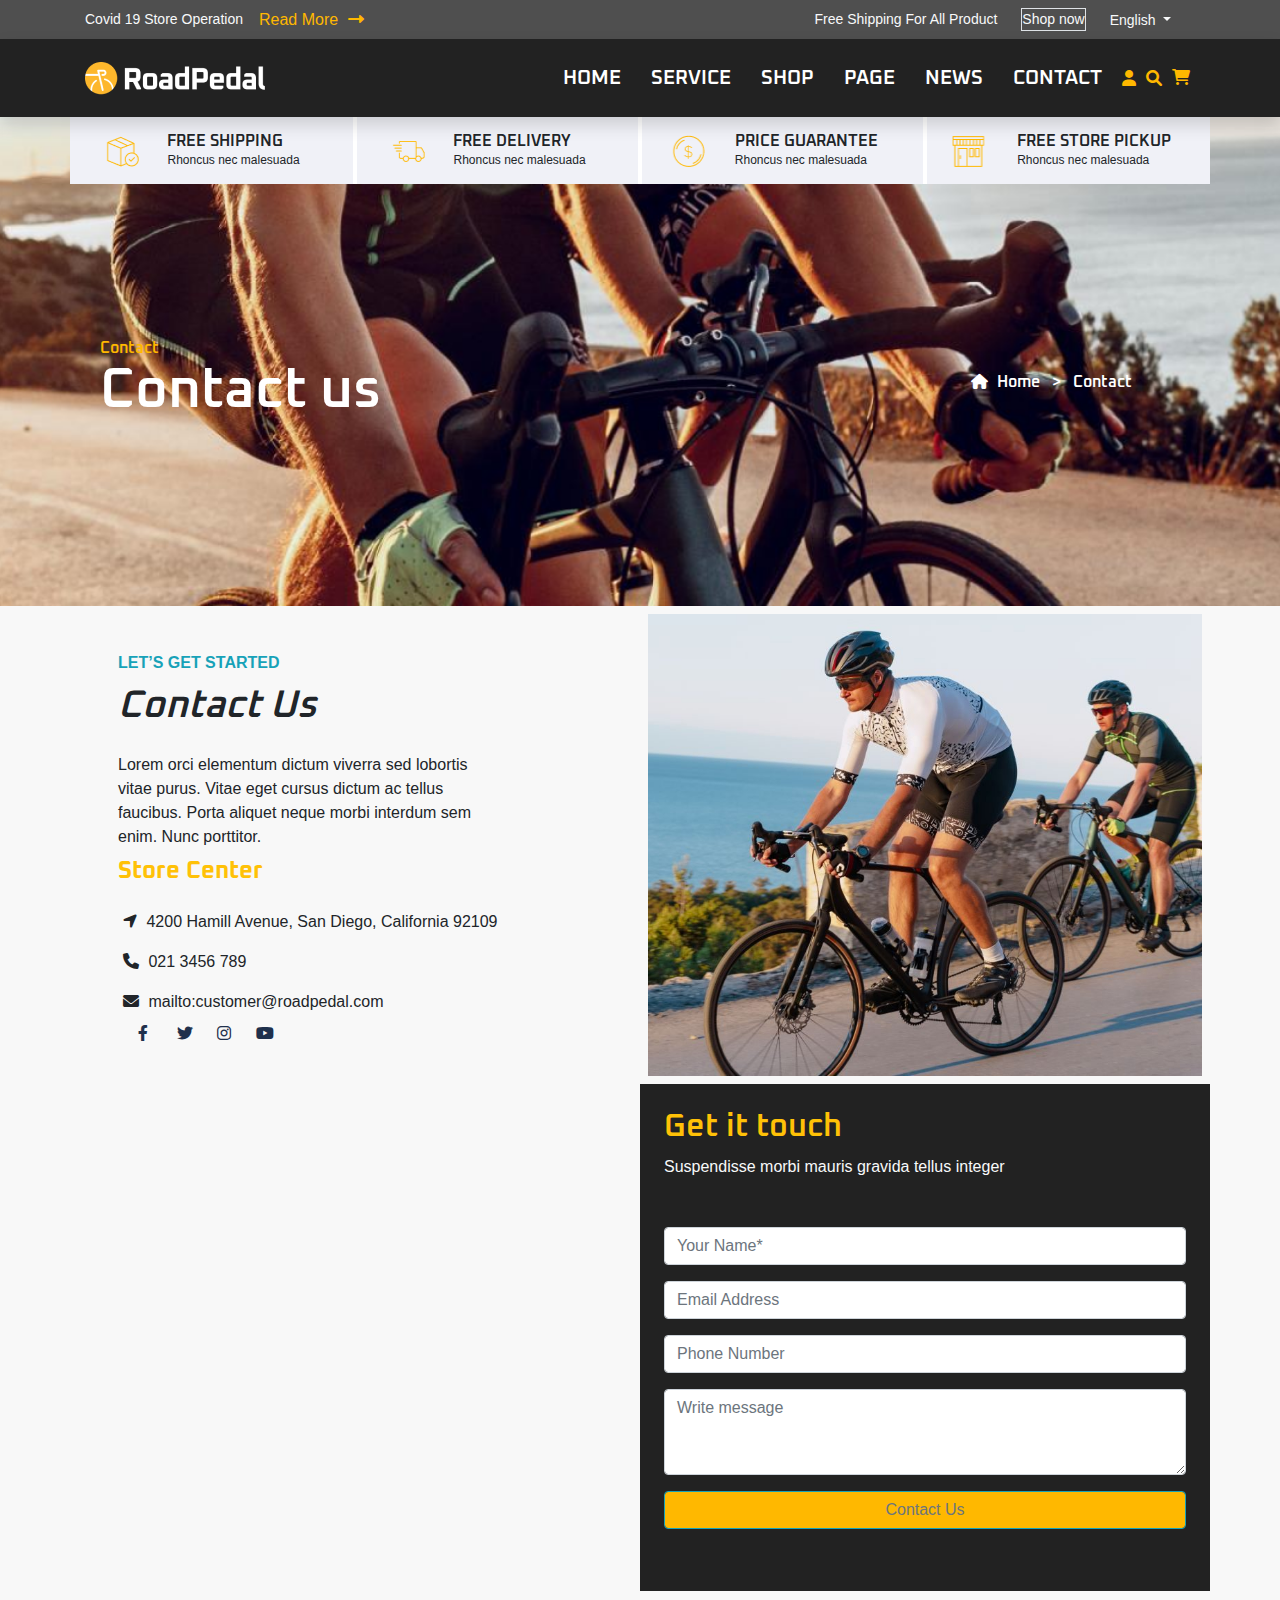
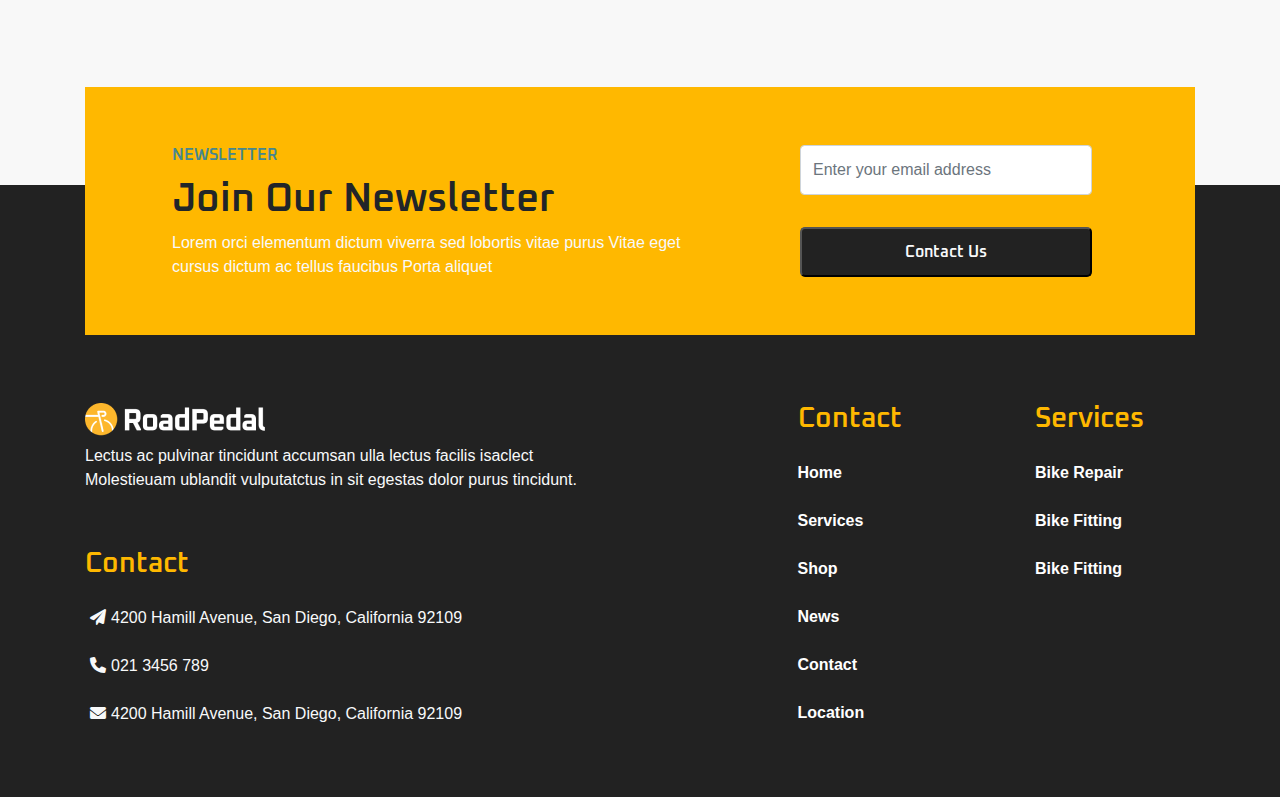
<file: contact.html>
<!doctype html>
<html lang="en">

<head>
    <meta charset="utf-8">
    <meta name="viewport" content="width=device-width, initial-scale=1">
    <meta name="description" content="">
    <meta name="author" content="Mark Otto, Jacob Thornton, and Bootstrap contributors">
    <meta name="generator" content="Hugo 0.72.0">
    <title>Xe-dap</title>
    <link rel="stylesheet" href="css/bootstrap-4.4.1.css">
    <link rel="stylesheet" href="css/main-style.css">
    <link href="https://cdnjs.cloudflare.com/ajax/libs/font-awesome/6.0.0-beta3/css/all.min.css" rel="stylesheet">

</head>

<body>
    <section id="top" class="top" >
        <div class="bg-secondary-2 " >
        <div class="container">
            <div class="row align-items-center justify-content-between">
         
                <div class="col-12 col-lg-6 d-flex justify-content-start">
                    <p class="text-light">Covid 19 Store Operation</p>
                    <button class="btn-0 text-warning-2 ml-3 "> Read More <i class="fa-solid fa-right-long"></i>
                    </button>

                </div>


             
                <div class="col-12 col-lg-6 d-flex align-items-center justify-content-end ">
                    <p class="text-light">Free Shipping For All Product</p>
                    <p> <button class="btn-0 border text-light ml-4"> Shop now </button></p>
                    <div class="">
                        <a class="dropdown-toggle text-light mx-4" href="#" id="navbardrop" data-toggle="dropdown">
                            English
                        </a>
                    </div>
                </div>
            </div>
        </div>
    </div>


    </section>
    <section id="navbar">
        <nav class="navbar navbar-expand-lg navbar-dark bg-dark-2 shadow">
            <div class="container"> <a class="navbar-brand" href="#welcome">
                    <img src="image/1.png" class="d-block img-fluid w-100" alt="">
                </a> <button class="navbar-toggler navbar-toggler-right border-0" type="button" data-toggle="collapse"
                    data-target="#navbar10">
                    <span class="navbar-toggler-icon"></span>
                </button>
                <div class="collapse navbar-collapse" id="navbar10">
                    <ul class="navbar-nav ml-auto">
                        <li class="nav-item"> <a class="nav-link" href="index.html">
                                <p class="oxa">HOME</p>
                            </a> </li>
                        <li class="nav-item"> <a class="nav-link" href="service.html">
                                <p class="oxa">SERVICE</p>
                            </a> </li>
                        <li class="nav-item"> <a class="nav-link" href="shop.html">
                                <p class="oxa">SHOP</p>
                            </a> </li>
                        <li class="nav-item"> <a class="nav-link" href="page.html">
                                <p class="oxa">PAGE</p>
                            </a> </li>
                        <li class="nav-item"><a class="nav-link" href="new.html">
                                <p class="oxa">NEWS</p>
                            </a></li>
                        <li class="nav-item"><a class="nav-link" href="contact.html">
                                <p class="oxa">CONTACT</p>
                            </a></li>
                    </ul>
                    <i class="fa-solid fa-user text-warning-2"></i>
                    <i class="fa-solid fa-magnifying-glass text-warning-2"></i>
                 <a href="shop-cart.html">  <i class="fa-solid fa-cart-shopping text-warning-2"></i></a>
                </div>
            </div>
        </nav>
    </section>

    <section id="banner" class="banner2" style="background-image: url('image/banner/banner2\ 1\ \(3\).png')">
      
        
        <!-- <div class=" img-fluid d-block">
            <img src="image/poster.png" alt="" style="height: 900px ;width: 100%;">
        </div> -->

        <div class="container">
            <div class="row nowrap justify-content-center ">
           
                <div class="col-5 col-lg-3 d-flex align-items-center justify-content-center box-left">
                    <div class="row nowrap align-items-center">
                        <div class="col-2 col-lg-2 mx-3">
                            <img src="image/box.png" alt="">
                        </div>
                        <div class="col-10 col-lg-10 text-left mr-3">
                            <h5><b>FREE SHIPPING</b></h5>
                            <p>Rhoncus nec malesuada</p>
                        </div>
                    </div>
                </div>

           
                <div class="col-5 col-lg-3 d-flex align-items-center justify-content-center box-middle">
                    <div class="row nowrap align-items-center">
                        <div class="col-2 col-lg-2 mx-3">
                            <img src="image/car.png" alt="">
                        </div>
                        <div class="col-10 col-lg-10 text-left mr-3">
                            <h5><b>FREE DELIVERY</b></h5>
                            <p>Rhoncus nec malesuada</p>
                        </div>
                    </div>
                </div>

                <div class="col-5 col-lg-3 d-flex align-items-center justify-content-center box-middle">
                    <div class="row nowrap align-items-center">
                        <div class="col-2 col-lg-2 mx-3">
                            <img src="image/coin.png" alt="">
                        </div>
                        <div class="col-10 col-lg-10 text-left mr-3">
                            <h5><b>PRICE GUARANTEE</b></h5>
                            <p>Rhoncus nec malesuada</p>
                        </div>
                    </div>
                </div>

            
                <div class="col-5 col-lg-3 d-flex align-items-center justify-content-center box-right">
                    <div class="row nowrap align-items-center">
                        <div class="col-2 col-lg-2 mx-3">
                            <img src="image/shop.png" alt="">
                        </div>
                        <div class="col-10 col-lg-10 text-left mr-3">
                            <h5><b>FREE STORE PICKUP</b></h5>
                            <p>Rhoncus nec malesuada</p>
                        </div>
                    </div>
                </div>
            </div>

            <div class="container">


                <div class="row justify-content-between align-items-center d-flex"
                    style="padding-top: 140px; padding-bottom: 180px;">
                    <div class="col-12 col-lg-4">
                        <h5 style="color: #FFB800; font-size: 16px;"><b>Contact</b></h5>
                        <h1 style="color: #fff; font-size: 56px;">Contact us</h1>
                    </div>
    
                    <div class="col-12 col-lg-6 d-flex justify-content-end">
                        <h5 style="color: #FFF;">
                            <i class="fa-solid fa-house" style="font-size: 15px;"></i>
                            <span class="pr-2"> Home </span>
                            <span class="pr-2"> > </span>
                            <span class="pr-5"> Contact</span>
                        </h5>
                    </div>
                </div>
            </div>
        </div>

    </section>

    <div class="container">
        <div class="row align-items-center  flex-row-reverse">
          <div class="col-lg-6 order-2 order-lg-1 p-2">
            <img class="img-fluid d-block w-100" src="image/xe dap.jpg">
          </div>
          <div class="px-5 col-lg-6 d-flex flex-column align-items-start justify-content-center order-1 order-lg-2 ">
            <p class="font-weight-bold text-info">LET’S GET STARTED</p>
            <h2 class="font-italic"><big>Contact Us</big></h2>
            <p class="mt-4">Lorem orci elementum dictum viverra sed lobortis <br>vitae purus. Vitae eget cursus dictum ac
              tellus <br> faucibus. Porta aliquet neque morbi interdum sem <br>enim. Nunc porttitor.</p>
            <h4 class="text-warning mb-3 font-weight-bold"> Store Center</h4>
    
            <p><i class="fa-solid fa-location-arrow"></i> 4200 Hamill Avenue, San Diego, California 92109</p>
            <p><i class="fa-solid fa-phone"></i> 021 3456 789</p>
            <p><i class="fa-solid fa-envelope"></i> mailto:customer@roadpedal.com</p>
            <div class="container">
              <div class="row">
                <div class="col-4 col-md-4 align-self-center col-xl-1"> <a href="#">
                    <i class="fa-brands fa-facebook-f " style="color: #1f304c;"></i>
                  </a> </div>
                <div class="col-4 col-md-4 align-self-center col-xl-1"> <a href="#">
                    <i class="fa-brands fa-twitter" style="color: #1f304c;"></i>
                  </a> </div>
                <div class="col-4 col-md-4 align-self-center col-xl-1"> <a href="#">
                    <i class="fa-brands fa-instagram " style="color: #1f304c;"></i>
                  </a> </div>
                <div class="col-4 col-md-4 align-self-center col-xl-1"> <a href="#">
                    <i class="fa-brands fa-youtube " style="color: #1f304c;"></i>
                  </a> </div>
    
              </div>
            </div>
    
          </div>
        </div>
      </div>
    
      <div class="container ">
        <div class="row ">
          <div class="col-md-6 col-xl-6 ">
            <iframe
              src="https://www.google.com/maps/embed?pb=!1m18!1m12!1m3!1d3919.0946669887194!2d106.63413767578547!3d10.80406118934635!2m3!1f0!2f0!3f0!3m2!1i1024!2i768!4f13.1!3m3!1m2!1s0x31752987a20d4471%3A0x108636426c82ae2f!2sArena%20Multimedia!5e0!3m2!1svi!2s!4v1729181300808!5m2!1svi!2s"
              width="100%" height="500" style="border:0;" allowfullscreen="" loading="lazy"
              referrerpolicy="no-referrer-when-downgrade"></iframe>
          </div>
          <div class="mx-auto col-md-6 p-4 bg-dark-2">
            <h2 class="text-warning">Get it touch</h2>
            <p class="mb-5 text-light">Suspendisse morbi mauris gravida tellus integer</p>
            <form>
              <div class="form-row">
                <div class="form-group col-md-4 col-xl-12"> <input type="text" class="form-control" id="form22"
                    placeholder="Your Name*"> </div>
    
              </div>
              <div class="form-group"> <input type="text" class="form-control" id="form25" placeholder="Email Address">
              </div>
              <div class="form-group"> <input type="text" class="form-control" placeholder="Phone Number"> </div>
              <div class="form-group"> <textarea class="form-control" rows="3" placeholder="Write message"></textarea>
              </div>
              <div class="form-group"> <input type="text" class="form-control btn btn-info bg-warning-2 text-dark text-center "
                  placeholder="Contact Us"> </div>
    
            </form>
          </div>
    
        </div>
    
      </div>
      <div class="py-5">
        <div class="container">
          <div class="row">
            <div class="col-md-12"></div>
          </div>
        </div>
      </div>

      <footer>
        <div class="container">
            <div class="bg-warning-2 form " style="z-index: 1;">
                <div class="row py-5 px-5 mx-4 justify-content-between align-items-center">
                    <div class="col-12 col-lg-7 ">
                        <div class="text-left ">
                            <p class="text-primary-2"><b> NEWSLETTER </b></p>
                            <h1>Join Our Newsletter</h1>
                            <p style="font-weight: 400; font-size: 16px;" class="text-light">Lorem orci elementum dictum
                                viverra sed lobortis
                                vitae purus Vitae eget cursus dictum ac tellus faucibus Porta aliquet
                            </p>
                        </div>
                    </div>
                    <div class="col-12 col-lg-4 mr-3">
                        <input type="email" class="form-control mb-3 w-100" style="height: 50px;"
                            id="exampleInputEmail1" aria-describedby="emailHelp" placeholder="Enter your email address">
                        <button class="bg-dark-2 text-light  radius w-100 mt-3" style="height: 50px;"> <span
                                class="mx-4 py-4">
                                <b> Contact Us </b> </span></i>
                        </button>
                    </div>
                </div>
            </div>
        </div>
        <div class="form-footer">
            <div class="bg-dark-2 padding-180" >
                <div class="container">
                    <div class="row py-5 justify-content-between">
                        <div class="col-6 col-lg-6">
                            <img src="image/1.png" alt="">
                            <p class="text-light" style="font-weight: 400;">Lectus ac pulvinar tincidunt accumsan ulla
                                lectus facilis isaclect Molestieuam ublandit vulputatctus in sit egestas dolor purus
                                tincidunt.</p>
                            <h3 class="text-warning-2 mt-5 py-2">Contact</h3>
                            <p class="text-light py-2"><i class="fa-solid fa-paper-plane"></i>4200 Hamill Avenue, San
                                Diego, California 92109</p>
                            <p class="text-light py-2"><i class="fa-solid fa-phone"></i>021 3456 789</p>
                            <p class="text-light py-2"><i class="fa-solid fa-envelope"></i>4200 Hamill Avenue, San
                                Diego, California 92109</p>
                        </div>
                        <div class="col-6 col-lg-1">
                            <h3 class="text-warning-2 ">Contact</h3>
                            <a href="#" class="my-4 d-block"> <strong> Home </strong></a> 
                            <a href="#" class="my-4 d-block"> <strong> Services </strong></a>
                            <a href="#" class="my-4 d-block"> <strong> Shop </strong></a>
                            <a href="#" class="my-4 d-block"> <strong> News </strong></a>
                            <a href="#" class="my-4 d-block"> <strong> Contact </strong></a>
                            <a href="#" class="my-4 d-block"> <strong> Location </strong></a>
                        </div>

                        <div class="col-6 col-lg-2">
                            <h3 class="text-warning-2 ">Services</h3>
                            <a href="#" class="my-4 d-block"> <strong> Bike Repair </strong></a> 
                            <a href="#" class="my-4 d-block"> <strong> Bike Fitting </strong></a>
                            <a href="#" class="my-4 d-block"> <strong> Bike Fitting </strong></a>

                        </div>
                    </div>
                </div>
            </div>
        </div>
    </footer>



    <script src="https://code.jquery.com/jquery-3.6.0.min.js"></script>
    <script src="https://cdn.jsdelivr.net/npm/bootstrap@4.6.0/dist/js/bootstrap.bundle.min.js"></script>

</body>

</html>
</file>
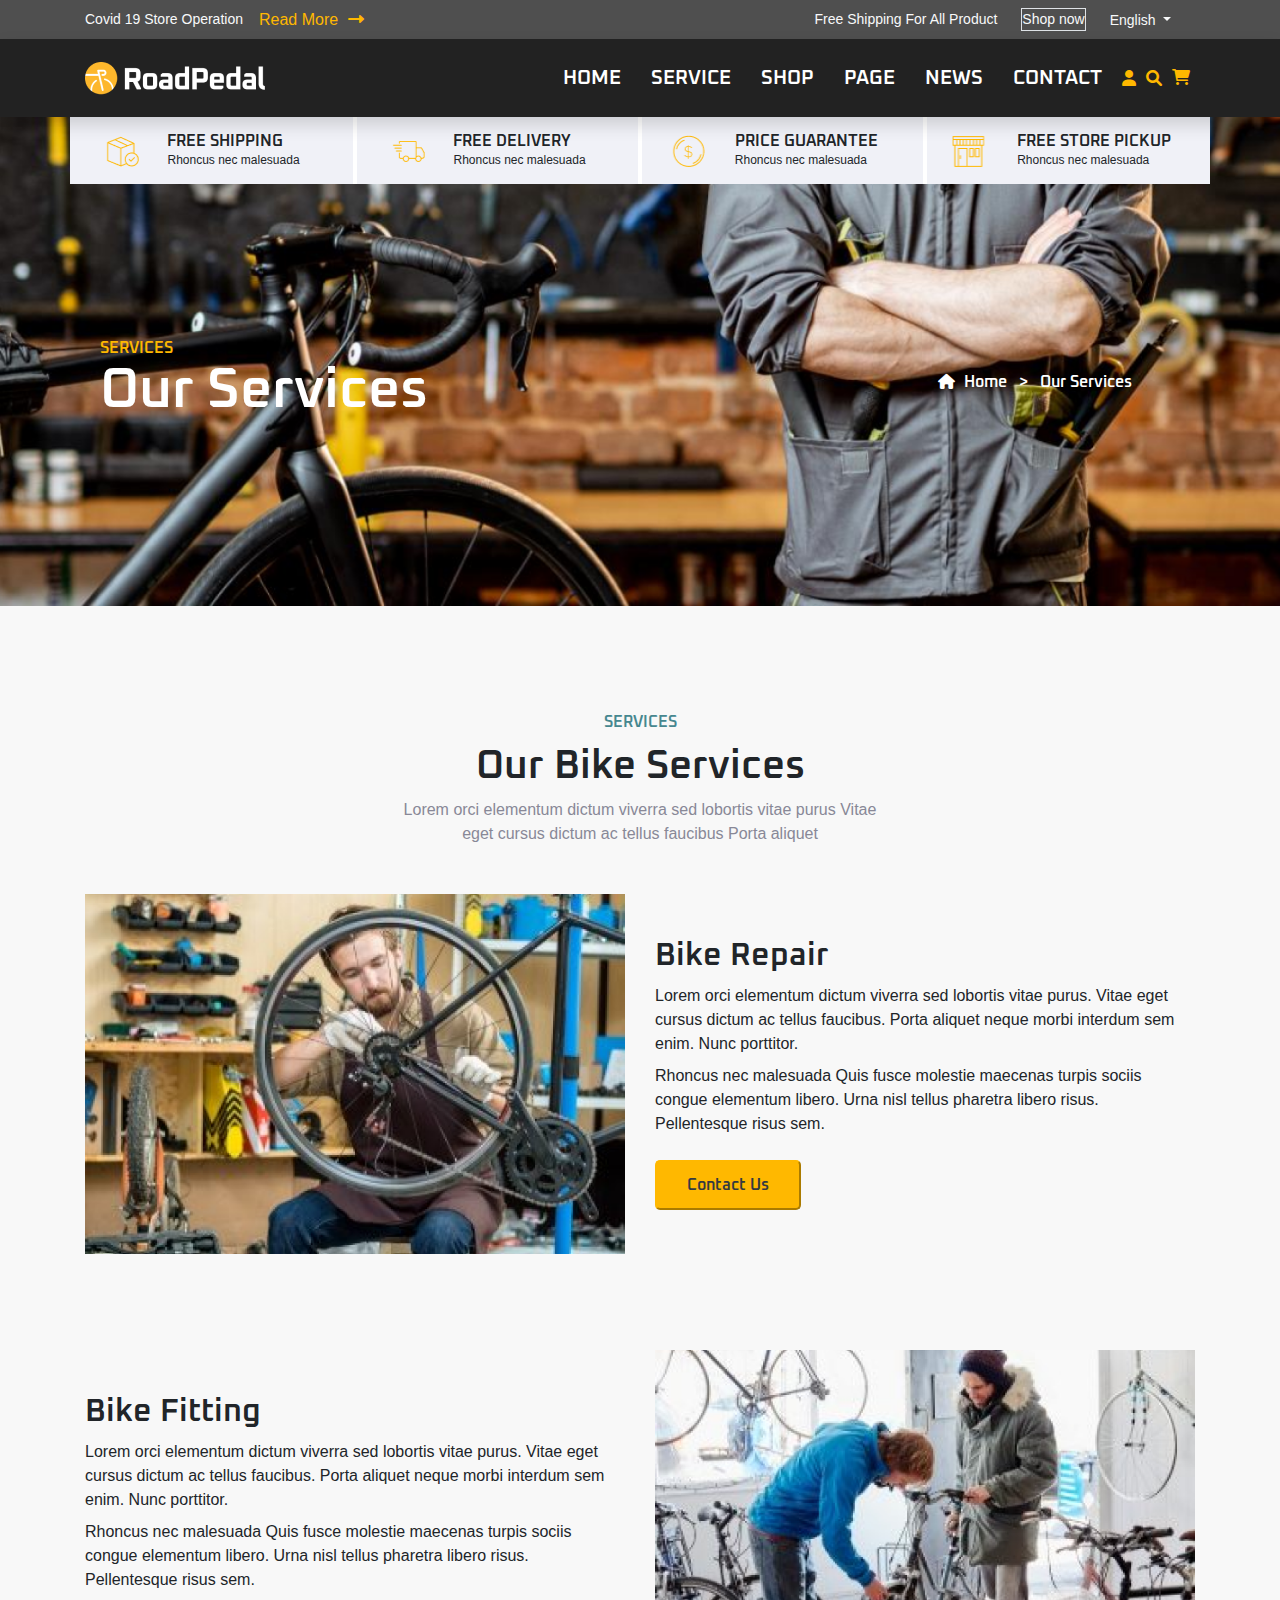
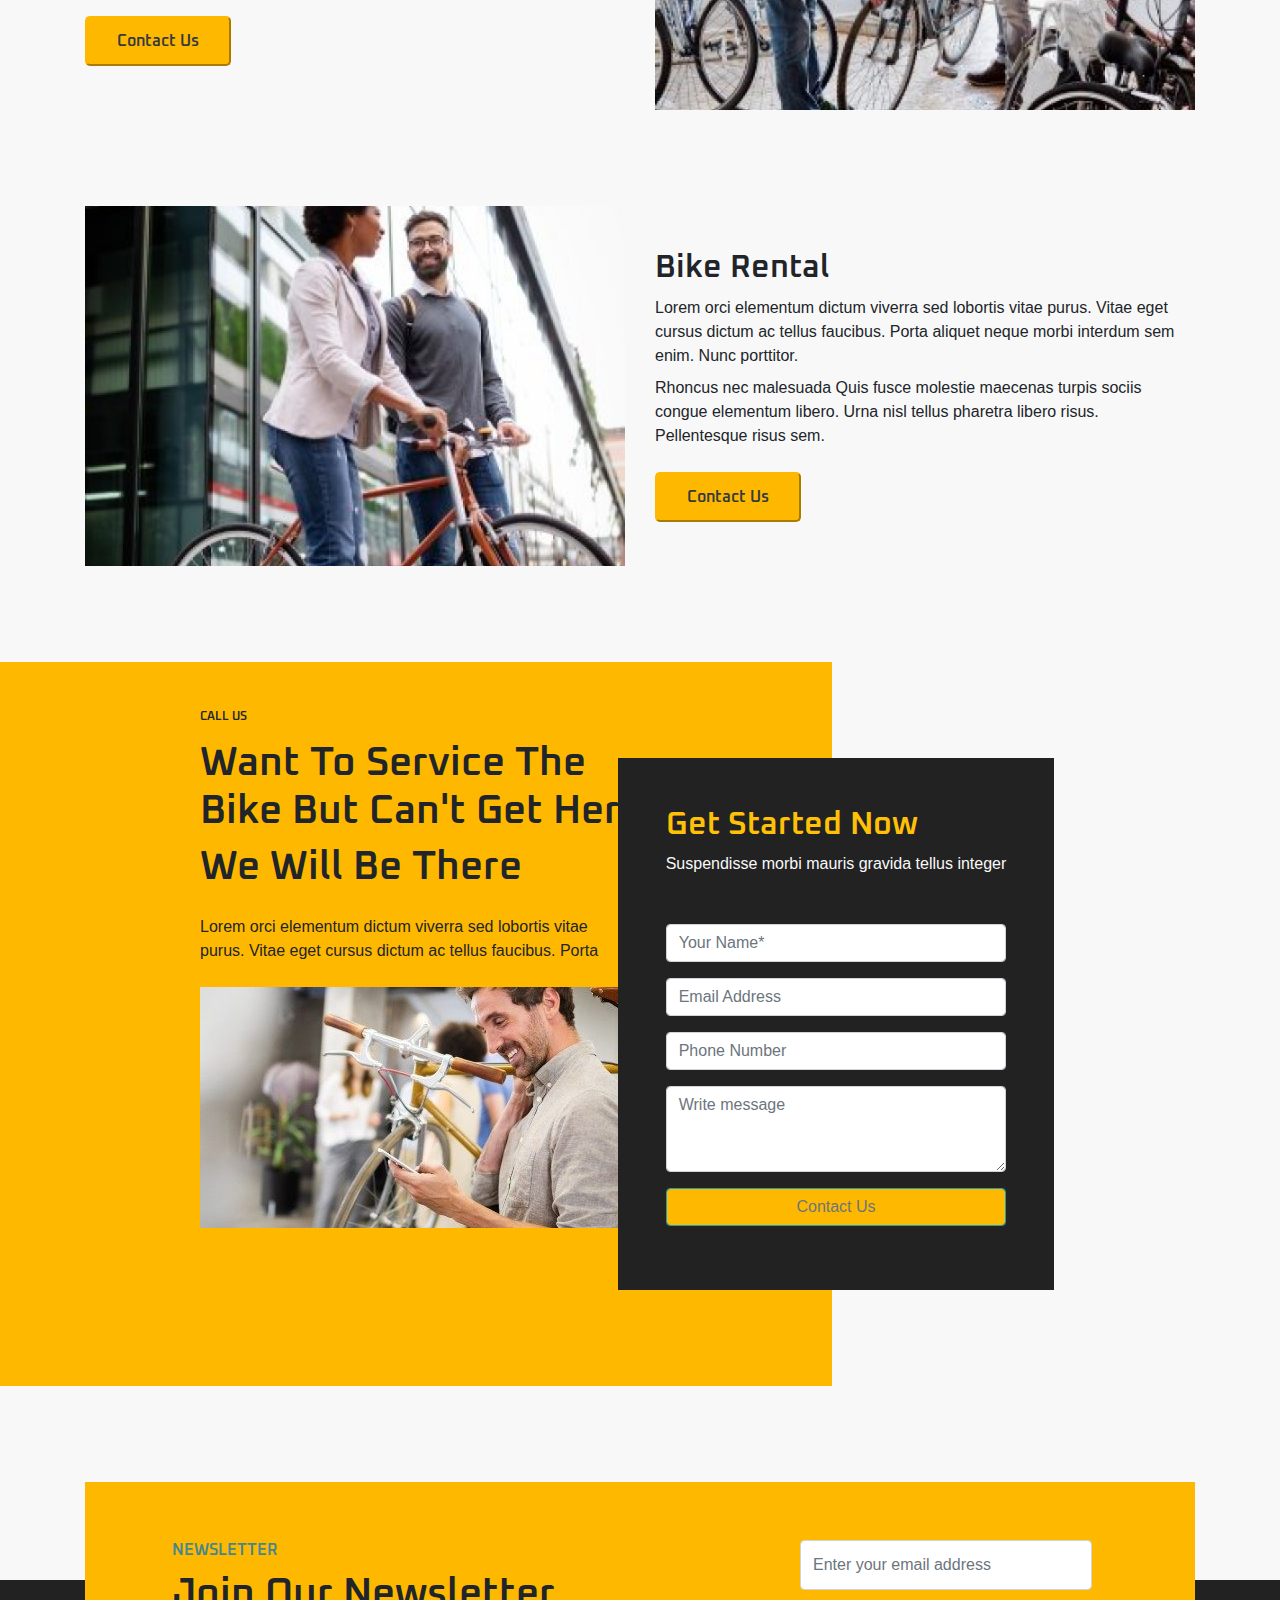
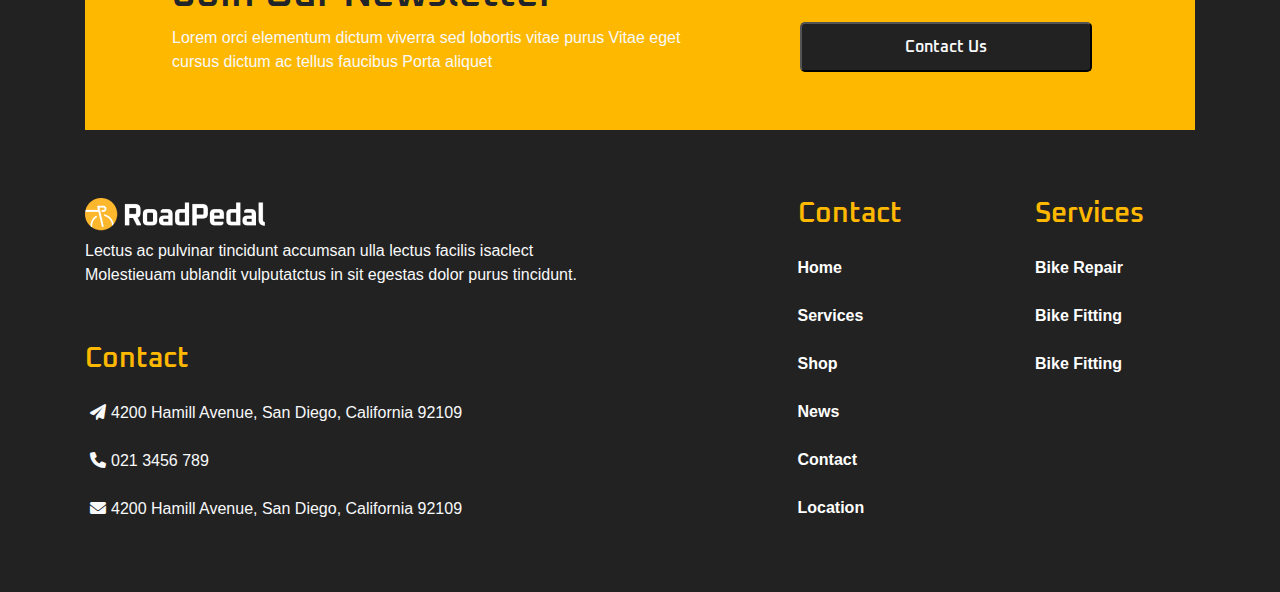
<file: service.html>
<!doctype html>
<html lang="en">

<head>
    <meta charset="utf-8">
    <meta name="viewport" content="width=device-width, initial-scale=1">
    <meta name="description" content="">
    <meta name="author" content="Mark Otto, Jacob Thornton, and Bootstrap contributors">
    <meta name="generator" content="Hugo 0.72.0">
    <title>Xe-dap</title>
    <link rel="stylesheet" href="css/bootstrap-4.4.1.css">
    <link rel="stylesheet" href="css/main-style.css">
    <link href="https://cdnjs.cloudflare.com/ajax/libs/font-awesome/6.0.0-beta3/css/all.min.css" rel="stylesheet">

</head>

<body>
    <section id="top" class="top">
        <div class="bg-secondary-2 ">
            <div class="container">
                <div class="row align-items-center justify-content-between">

                    <div class="col-12 col-lg-6 d-flex justify-content-start">
                        <p class="text-light">Covid 19 Store Operation</p>
                        <button class="btn-0 text-warning-2 ml-3 "> Read More <i class="fa-solid fa-right-long"></i>
                        </button>

                    </div>



                    <div class="col-12 col-lg-6 d-flex align-items-center justify-content-end ">
                        <p class="text-light">Free Shipping For All Product</p>
                        <p> <button class="btn-0 border text-light ml-4"> Shop now </button></p>
                        <div class="">
                            <a class="dropdown-toggle text-light mx-4" href="#" id="navbardrop" data-toggle="dropdown">
                                English
                            </a>
                        </div>
                    </div>
                </div>
            </div>
        </div>


    </section>
    <section id="navbar">
        <nav class="navbar navbar-expand-lg navbar-dark bg-dark-2 shadow">
            <div class="container"> <a class="navbar-brand" href="#welcome">
                    <img src="image/1.png" class="d-block img-fluid w-100" alt="">
                </a> <button class="navbar-toggler navbar-toggler-right border-0" type="button" data-toggle="collapse"
                    data-target="#navbar10">
                    <span class="navbar-toggler-icon"></span>
                </button>
                <div class="collapse navbar-collapse" id="navbar10">
                    <ul class="navbar-nav ml-auto">
                        <li class="nav-item"> <a class="nav-link" href="index.html">
                                <p class="oxa">HOME</p>
                            </a> </li>
                        <li class="nav-item"> <a class="nav-link" href="service.html">
                                <p class="oxa">SERVICE</p>
                            </a> </li>
                        <li class="nav-item"> <a class="nav-link" href="shop.html">
                                <p class="oxa">SHOP</p>
                            </a> </li>
                        <li class="nav-item"> <a class="nav-link" href="page.html">
                                <p class="oxa">PAGE</p>
                            </a> </li>
                        <li class="nav-item"><a class="nav-link" href="new.html">
                                <p class="oxa">NEWS</p>
                            </a></li>
                        <li class="nav-item"><a class="nav-link" href="contact.html">
                                <p class="oxa">CONTACT</p>
                            </a></li>
                    </ul>
                    <i class="fa-solid fa-user text-warning-2"></i>
                    <i class="fa-solid fa-magnifying-glass text-warning-2"></i>
                     <a href="shop-cart.html">  <i class="fa-solid fa-cart-shopping text-warning-2"></i></a>
                </div>
            </div>
        </nav>
    </section>


    <section id="banner" class="banner2" style="background-image: url('image/banner/banner_service.png')">
      
        
        <!-- <div class=" img-fluid d-block">
            <img src="image/poster.png" alt="" style="height: 900px ;width: 100%;">
        </div> -->

        <div class="container">
            <div class="row nowrap justify-content-center ">
           
                <div class="col-5 col-lg-3 d-flex align-items-center justify-content-center box-left">
                    <div class="row nowrap align-items-center">
                        <div class="col-2 col-lg-2 mx-3">
                            <img src="image/box.png" alt="">
                        </div>
                        <div class="col-10 col-lg-10 text-left mr-3">
                            <h5><b>FREE SHIPPING</b></h5>
                            <p>Rhoncus nec malesuada</p>
                        </div>
                    </div>
                </div>

           
                <div class="col-5 col-lg-3 d-flex align-items-center justify-content-center box-middle">
                    <div class="row nowrap align-items-center">
                        <div class="col-2 col-lg-2 mx-3">
                            <img src="image/car.png" alt="">
                        </div>
                        <div class="col-10 col-lg-10 text-left mr-3">
                            <h5><b>FREE DELIVERY</b></h5>
                            <p>Rhoncus nec malesuada</p>
                        </div>
                    </div>
                </div>

                <div class="col-5 col-lg-3 d-flex align-items-center justify-content-center box-middle">
                    <div class="row nowrap align-items-center">
                        <div class="col-2 col-lg-2 mx-3">
                            <img src="image/coin.png" alt="">
                        </div>
                        <div class="col-10 col-lg-10 text-left mr-3">
                            <h5><b>PRICE GUARANTEE</b></h5>
                            <p>Rhoncus nec malesuada</p>
                        </div>
                    </div>
                </div>

            
                <div class="col-5 col-lg-3 d-flex align-items-center justify-content-center box-right">
                    <div class="row nowrap align-items-center">
                        <div class="col-2 col-lg-2 mx-3">
                            <img src="image/shop.png" alt="">
                        </div>
                        <div class="col-10 col-lg-10 text-left mr-3">
                            <h5><b>FREE STORE PICKUP</b></h5>
                            <p>Rhoncus nec malesuada</p>
                        </div>
                    </div>
                </div>
            </div>

            <div class="container">


                <div class="row justify-content-between align-items-center d-flex"
                    style="padding-top: 140px; padding-bottom: 180px;">
                    <div class="col-12 col-lg-4">
                        <h5 style="color: #FFB800; font-size: 16px;"><b>SERVICES</b></h5>
                        <h1 style="color: #fff; font-size: 56px;">Our Services</h1>
                    </div>
    
                    <div class="col-12 col-lg-6 d-flex justify-content-end">
                        <h5 style="color: #FFF;">
                            <i class="fa-solid fa-house" style="font-size: 15px;"></i>
                            <span class="pr-2"> Home </span>
                            <span class="pr-2"> > </span>
                            <span class="pr-5"> Our Services</span>
                        </h5>
                    </div>
                </div>
            </div>
        </div>

    </section>


    <section class="next pt-5 mt-5 ">
        <div class="container">
            <div class=" align-items-center ">
                <div class="text-center ">
                    <p class="text-primary-2"><b> SERVICES </b></p>
                    <h1>Our Bike Services</h1>
                    <p style="font-weight: 400; font-size: 16px; color: #888897;">Lorem orci elementum dictum viverra
                        sed
                        lobortis vitae
                        purus Vitae </br> eget cursus dictum ac tellus faucibus Porta aliquet
                    </p>
                </div>
            </div>

            <div class="row my-5 justify-content-center align-items-center   ">
                <div class="col-6 col-lg-6">
                    <img src="image/service/IMAGE (7) 2.png" class="w-100 img-fluid" alt="">

                </div>
                <div class="col-6 col-lg-6">
                    <h2>Bike Repair</h2>
                    <p>Lorem orci elementum dictum viverra sed lobortis vitae purus. Vitae eget cursus dictum ac tellus
                        faucibus. Porta aliquet neque morbi interdum sem enim.
                        Nunc porttitor.</p>
                    <p>Rhoncus nec malesuada Quis fusce molestie maecenas turpis sociis congue elementum libero. Urna
                        nisl tellus pharetra libero risus. Pellentesque risus sem.</p>

                    <button class="btn-warning-2 text-dark radius mt-3 " style="height: 50px;"> <span class="mx-4 py-4">
                            <b> Contact Us </b> </span>
                    </button>
                </div>

            </div>


            <div class="row my-5 justify-content-center align-items-center flex-row-reverse py-5 ">
                <div class="col-6 col-lg-6">
                    <img src="image/service/IMAGE (7) 3.png" class="w-100 img-fluid" alt="">

                </div>
                <div class="col-6 col-lg-6">
                    <h2>Bike Fitting</h2>
                    <p>Lorem orci elementum dictum viverra sed lobortis vitae purus. Vitae eget cursus dictum ac tellus
                        faucibus. Porta aliquet neque morbi interdum sem enim.
                        Nunc porttitor.</p>
                    <p>Rhoncus nec malesuada Quis fusce molestie maecenas turpis sociis congue elementum libero. Urna
                        nisl tellus pharetra libero risus. Pellentesque risus sem.</p>

                    <button class="btn-warning-2 text-dark radius mt-3 " style="height: 50px;"> <span class="mx-4 py-4">
                            <b> Contact Us </b> </span>
                    </button>
                </div>

            </div>

            <div class="row my-5 justify-content-center align-items-center   ">
                <div class="col-6 col-lg-6">
                    <img src="image/service/IMAGE (7) 2 (1).png" class="w-100 img-fluid" alt="">

                </div>
                <div class="col-6 col-lg-6">
                    <h2>Bike Rental</h2>
                    <p>Lorem orci elementum dictum viverra sed lobortis vitae purus. Vitae eget cursus dictum ac tellus
                        faucibus. Porta aliquet neque morbi interdum sem enim.
                        Nunc porttitor.</p>
                    <p>Rhoncus nec malesuada Quis fusce molestie maecenas turpis sociis congue elementum libero. Urna
                        nisl tellus pharetra libero risus. Pellentesque risus sem.</p>

                    <button class="btn-warning-2 text-dark radius mt-3 " style="height: 50px;"> <span class="mx-4 py-4">
                            <b> Contact Us </b> </span>
                    </button>
                </div>

            </div>


        </div>
    </section>

    <section id="form-moi" class="form-moi py-5 my-5">
        <div class="d-flex">
            <div class="yellow form">
                <div class=" pt-5" style="padding-left: 200px;">
                    <h5>CALL US</h5>
                    <h1>Want To Service The </br> Bike But Can't Get Here?</h1>
                    <h1 class="mt-2">We Will Be There</h1>

                    <p class="py-3">Lorem orci elementum dictum viverra sed lobortis vitae </br>
                        purus. Vitae eget cursus dictum ac tellus faucibus. Porta</p>
                    <img src="image/service/bike 1.png" class="pb-5 " alt="">
                </div>
            </div>

            <div class="mx-auto   py-5 form-service">
                <div class="bg-dark-2 py-5 my-5 px-5">
                <h2 class="text-warning">Get Started Now</h2>
                <p class="mb-5 text-light">Suspendisse morbi mauris gravida tellus integer</p>
                <form>
                    <div class="form-row">
                        <div class="form-group col-md-4 col-xl-12"> <input type="text" class="form-control" id="form22"
                                placeholder="Your Name*"> </div>

                    </div>
                    <div class="form-group"> <input type="text" class="form-control" id="form25"
                            placeholder="Email Address">
                    </div>
                    <div class="form-group"> <input type="text" class="form-control" placeholder="Phone Number"> </div>
                    <div class="form-group"> <textarea class="form-control" rows="3"
                            placeholder="Write message"></textarea>
                    </div>
                    <div class="form-group"> <input type="text"
                            class="form-control btn btn-info bg-warning-2 text-dark text-center "
                            placeholder="Contact Us"> </div>

                </form>
            </div>
            </div>

        </div>

        </div>

    </section>


    <footer>
        <div class="container">
            <div class="bg-warning-2 form " style="z-index: 1;">
                <div class="row py-5 px-5 mx-4 justify-content-between align-items-center">
                    <div class="col-12 col-lg-7 ">
                        <div class="text-left ">
                            <p class="text-primary-2"><b> NEWSLETTER </b></p>
                            <h1>Join Our Newsletter</h1>
                            <p style="font-weight: 400; font-size: 16px;" class="text-light">Lorem orci elementum dictum
                                viverra sed lobortis
                                vitae purus Vitae eget cursus dictum ac tellus faucibus Porta aliquet
                            </p>
                        </div>
                    </div>
                    <div class="col-12 col-lg-4 mr-3">
                        <input type="email" class="form-control mb-3 w-100" style="height: 50px;"
                            id="exampleInputEmail1" aria-describedby="emailHelp" placeholder="Enter your email address">
                        <button class="bg-dark-2 text-light  radius w-100 mt-3" style="height: 50px;"> <span
                                class="mx-4 py-4">
                                <b> Contact Us </b> </span></i>
                        </button>
                    </div>
                </div>
            </div>
        </div>
        <div class="form-footer">
            <div class="bg-dark-2 padding-180">
                <div class="container">
                    <div class="row py-5 justify-content-between">
                        <div class="col-6 col-lg-6">
                            <img src="image/1.png" alt="">
                            <p class="text-light" style="font-weight: 400;">Lectus ac pulvinar tincidunt accumsan ulla
                                lectus facilis isaclect Molestieuam ublandit vulputatctus in sit egestas dolor purus
                                tincidunt.</p>
                            <h3 class="text-warning-2 mt-5 py-2">Contact</h3>
                            <p class="text-light py-2"><i class="fa-solid fa-paper-plane"></i>4200 Hamill Avenue, San
                                Diego, California 92109</p>
                            <p class="text-light py-2"><i class="fa-solid fa-phone"></i>021 3456 789</p>
                            <p class="text-light py-2"><i class="fa-solid fa-envelope"></i>4200 Hamill Avenue, San
                                Diego, California 92109</p>
                        </div>
                        <div class="col-6 col-lg-1">
                            <h3 class="text-warning-2 ">Contact</h3>
                            <a href="#" class="my-4 d-block"> <strong> Home </strong></a>
                            <a href="#" class="my-4 d-block"> <strong> Services </strong></a>
                            <a href="#" class="my-4 d-block"> <strong> Shop </strong></a>
                            <a href="#" class="my-4 d-block"> <strong> News </strong></a>
                            <a href="#" class="my-4 d-block"> <strong> Contact </strong></a>
                            <a href="#" class="my-4 d-block"> <strong> Location </strong></a>
                        </div>

                        <div class="col-6 col-lg-2">
                            <h3 class="text-warning-2 ">Services</h3>
                            <a href="#" class="my-4 d-block"> <strong> Bike Repair </strong></a>
                            <a href="#" class="my-4 d-block"> <strong> Bike Fitting </strong></a>
                            <a href="#" class="my-4 d-block"> <strong> Bike Fitting </strong></a>

                        </div>
                    </div>
                </div>
            </div>
        </div>
    </footer>



    <script src="https://code.jquery.com/jquery-3.6.0.min.js"></script>
    <script src="https://cdn.jsdelivr.net/npm/bootstrap@4.6.0/dist/js/bootstrap.bundle.min.js"></script>

</body>

</html>
</file>
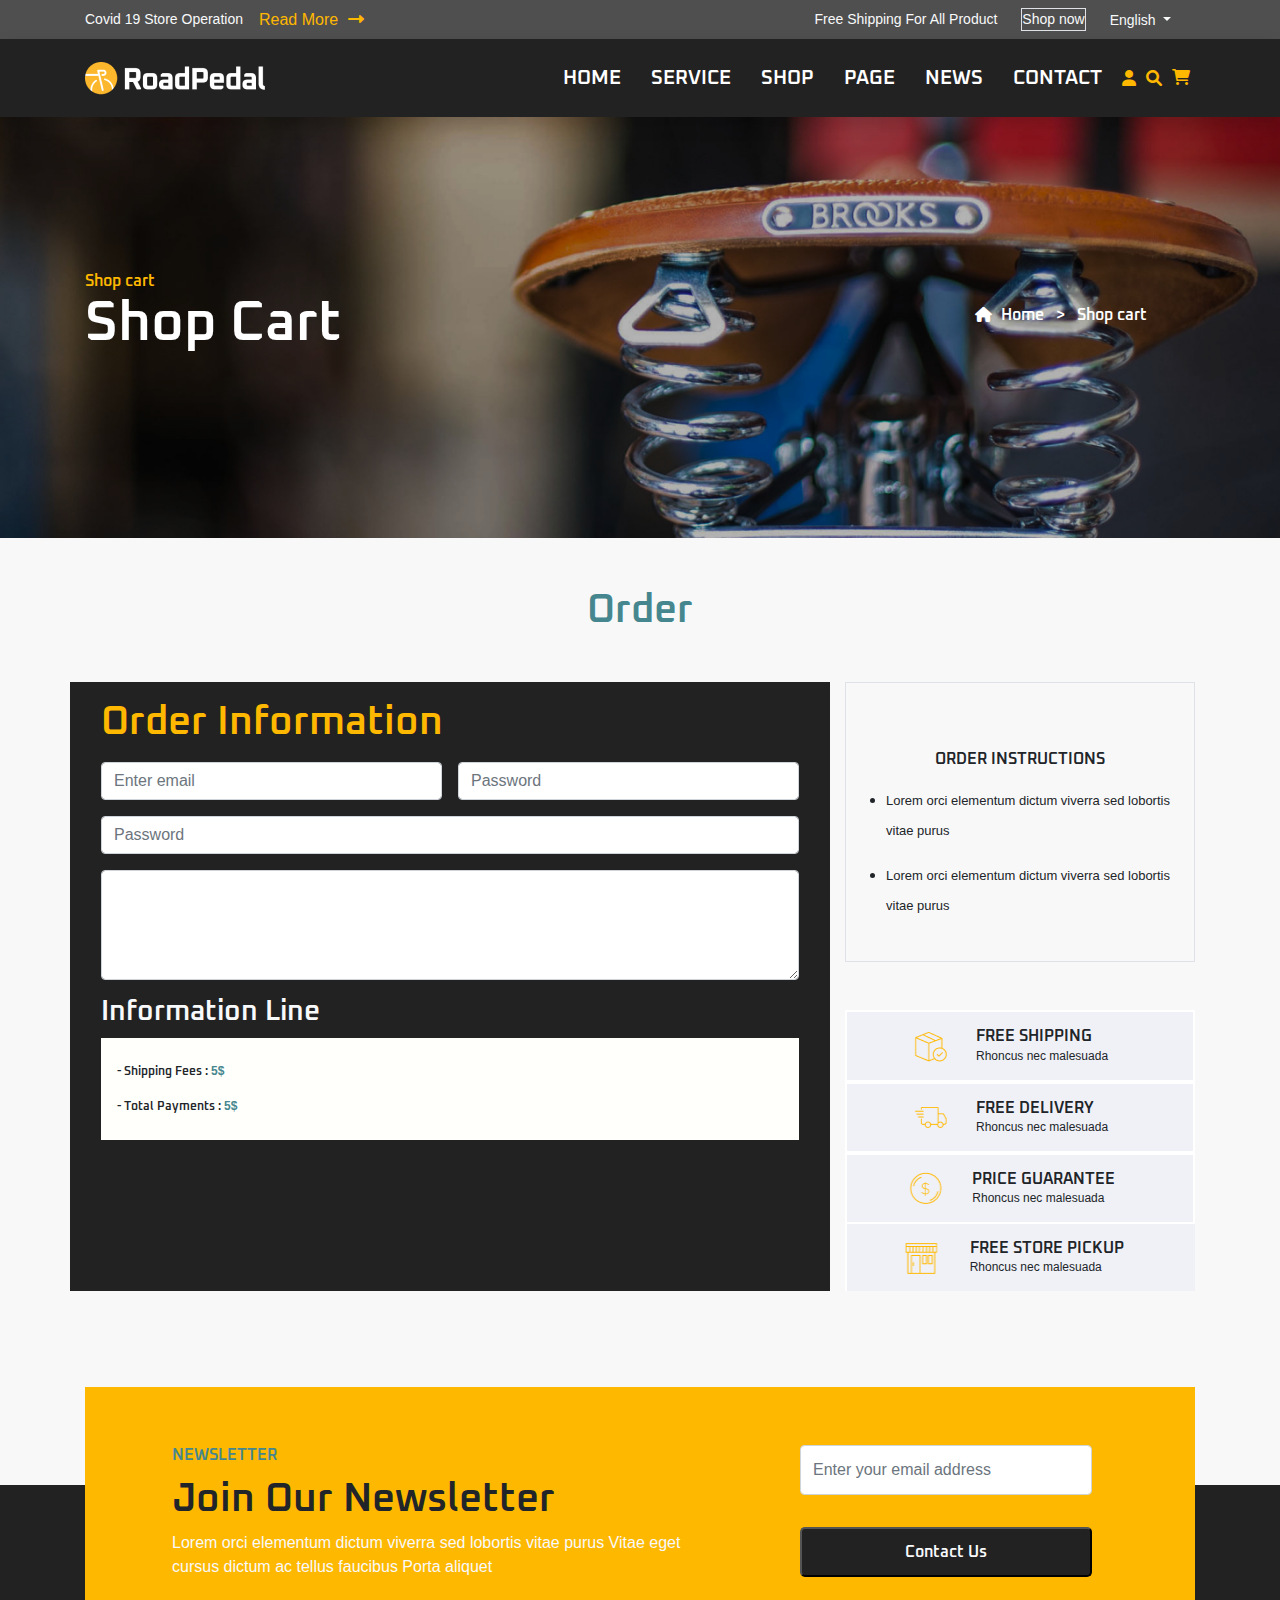
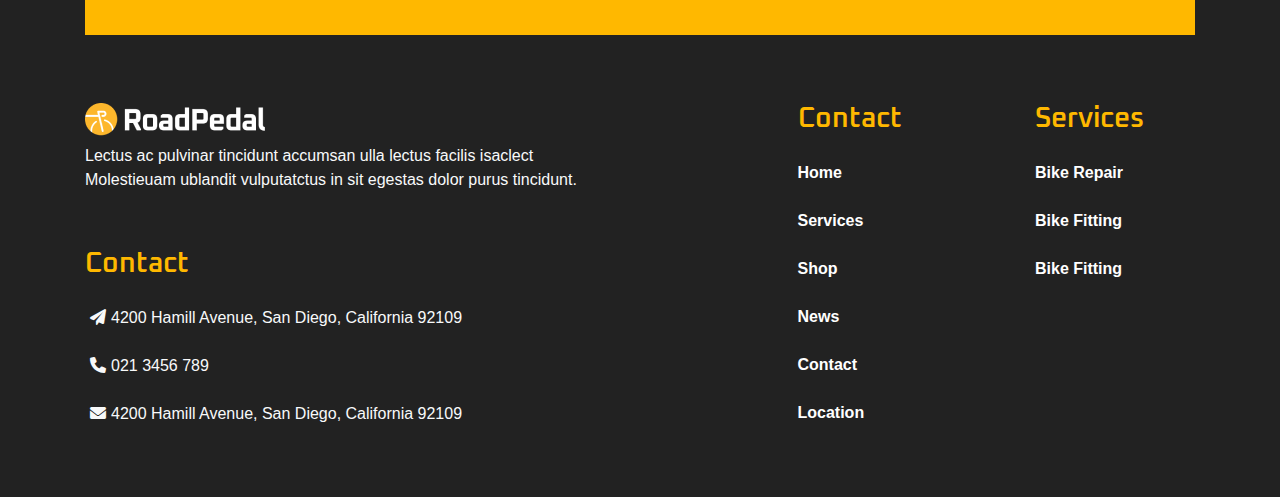
<file: shop-cart.html>
<!doctype html>
<html lang="en">

<head>
    <meta charset="utf-8">
    <meta name="viewport" content="width=device-width, initial-scale=1">
    <meta name="description" content="">
    <meta name="author" content="Mark Otto, Jacob Thornton, and Bootstrap contributors">
    <meta name="generator" content="Hugo 0.72.0">
    <title>Xe-dap</title>
    <link rel="stylesheet" href="css/bootstrap-4.4.1.css">
    <link rel="stylesheet" href="css/main-style.css">
    <link href="https://cdnjs.cloudflare.com/ajax/libs/font-awesome/6.0.0-beta3/css/all.min.css" rel="stylesheet">

</head>

<body>
    <section id="top" class="top">
        <div class="bg-secondary-2 ">
            <div class="container">
                <div class="row align-items-center justify-content-between">

                    <div class="col-6 col-lg-6 d-flex justify-content-start">
                        <p class="text-light">Covid 19 Store Operation</p>
                        <button class="btn-0 text-warning-2 ml-3 "> Read More <i class="fa-solid fa-right-long"></i>
                        </button>

                    </div>



                    <div class="col-6 col-lg-6 d-flex align-items-center justify-content-end ">
                        <p class="text-light">Free Shipping For All Product</p>
                        <p> <button class="btn-0 border text-light ml-4"> Shop now </button></p>
                        <div class="">
                            <a class="dropdown-toggle text-light mx-4" href="#" id="navbardrop" data-toggle="dropdown">
                                English
                            </a>
                        </div>
                    </div>
                </div>
            </div>
        </div>


    </section>
    <section id="navbar">
        <nav class="navbar navbar-expand-lg navbar-dark bg-dark-2 shadow">
            <div class="container"> <a class="navbar-brand" href="#welcome">
                    <img src="image/1.png" class="d-block img-fluid w-100" alt="">
                </a> <button class="navbar-toggler navbar-toggler-right border-0" type="button" data-toggle="collapse"
                    data-target="#navbar10">
                    <span class="navbar-toggler-icon"></span>
                </button>
                <div class="collapse navbar-collapse" id="navbar10">
                    <ul class="navbar-nav ml-auto">
                        <li class="nav-item"> <a class="nav-link" href="index.html">
                                <p class="oxa">HOME</p>
                            </a> </li>
                        <li class="nav-item"> <a class="nav-link" href="service.html">
                                <p class="oxa">SERVICE</p>
                            </a> </li>
                        <li class="nav-item"> <a class="nav-link" href="shop.html">
                                <p class="oxa">SHOP</p>
                            </a> </li>
                        <li class="nav-item"> <a class="nav-link" href="page.html">
                                <p class="oxa">PAGE</p>
                            </a> </li>
                        <li class="nav-item"><a class="nav-link" href="new.html">
                                <p class="oxa">NEWS</p>
                            </a></li>
                        <li class="nav-item"><a class="nav-link" href="contact.html">
                                <p class="oxa">CONTACT</p>
                            </a></li>
                    </ul>
                    <i class="fa-solid fa-user text-warning-2"></i>
                    <i class="fa-solid fa-magnifying-glass text-warning-2"></i>
                     <a href="shop-cart.html">  <i class="fa-solid fa-cart-shopping text-warning-2"></i></a>
                </div>
            </div>
        </nav>
    </section>

    <section id="banner" class="banner-shop" style="background-image: url('image/banner/banner2\ 1\ \(4\).png')">


        <!-- <div class=" img-fluid d-block">
            <img src="image/poster.png" alt="" style="height: 900px ;width: 100%;">
        </div> -->

        <div class="container">


            <div class="row justify-content-between align-items-center d-flex"
                style="padding-top: 140px; padding-bottom: 180px;">
                <div class="col-12 col-lg-4">
                    <h5 style="color: #FFB800; font-size: 16px;"><b>Shop cart</b></h5>
                    <h1 style="color: #fff; font-size: 56px;">Shop Cart</h1>
                </div>

                <div class="col-12 col-lg-6 d-flex justify-content-end">
                    <h5 style="color: #FFF;">
                        <i class="fa-solid fa-house" style="font-size: 15px;"></i>
                        <span class="pr-2"> Home </span>
                        <span class="pr-2"> > </span>
                        <span class="pr-5"> Shop cart</span>
                    </h5>
                </div>
            </div>
        </div>

    </section>
    <section id="group" class="container pb-5 mb-5">
        <div class="text-center py-4 my-4">
            <h1 class="text-primary-2"><b> Order </b></h1>
        </div>

        <div class="row">
            <div class="col-12 col-lg-8 bg-dark-2 pb-5">
                <form class="mx-3">
                    <h1 class="text-warning-2 my-3 ">Order Information </h1>
                    <div class="form-group d-flex">
                        <input type="email" class="form-control mr-3  " id="exampleInputEmail1"
                            aria-describedby="emailHelp" placeholder="Enter email">
                        <input type="password" class="form-control  " id="exampleInputPassword1" placeholder="Password">
                    </div>
                    <div class="form-group">
                        <input type="password" class="form-control " id="exampleInputPassword1" placeholder="Password">

                    </div>

                    <div class="form-group">
                        <textarea class="form-control" id="exampleFormControlTextarea1" rows="4"></textarea>
                    </div>

                    <h3 class="text-light my-2 ">Information Line </h3>

                    <div class="bg-light-2">
                        <div class="py-2">
                            <p class="mx-3 mt-3"><b>- Shipping Fees : </b> <strong><span
                                        style="color: #46878F;">5$</span></strong></p>
                            <p class="mx-3 my-3"><b>- Total Payments : </b><strong><span
                                        style="color: #46878F;">5$</span></strong></p>
                        </div>
                    </div>
                </form>
            </div>

            <div class="col-12 col-lg-4">
                <div class="border ">
                    <div class="my-3 pt-5 text-center">
                        <p style="font-size: 16px;"><b>ORDER INSTRUCTIONS</b></p>
                        <ul>
                            <li>
                                <p class="text-left" style="font-size: 13px; line-height:30px ;">Lorem orci elementum dictum viverra sed lobortis vitae purus
                                </p>
                            </li>

                            <li>
                                <p class="text-left pb-4" style="font-size: 13px; line-height:30px ;">Lorem orci elementum dictum viverra sed lobortis vitae purus
                                </p>
                            </li>
                        </ul>
                    </div>
                </div>
                <div class="  pt-5">

                    <div class=" d-flex align-items-center justify-content-center box-left-shop">
                        <div class="row nowrap align-items-center">
                            <div class="col-2 col-lg-2 mx-3">
                                <img src="image/box.png" alt="">
                            </div>
                            <div class="col-10 col-lg-10 text-left mr-3">
                                <h5><b>FREE SHIPPING</b></h5>
                                <p>Rhoncus nec malesuada</p>
                            </div>
                        </div>
                    </div>
    
    
                    <div class=" d-flex  justify-content-center box-middle-shop">
                        <div class="row nowrap align-items-center">
                            <div class="col-2 col-lg-2 mx-3">
                                <img src="image/car.png" alt="">
                            </div>
                            <div class="col-10 col-lg-10 text-left mr-3">
                                <h5><b>FREE DELIVERY</b></h5>
                                <p>Rhoncus nec malesuada</p>
                            </div>
                        </div>
                    </div>
    
                    <div class=" d-flex align-items-center justify-content-center box-middle-shop">
                        <div class="row nowrap align-items-center">
                            <div class="col-2 col-lg-2 mx-3">
                                <img src="image/coin.png" alt="">
                            </div>
                            <div class="col-10 col-lg-10 text-left mr-3">
                                <h5><b>PRICE GUARANTEE</b></h5>
                                <p>Rhoncus nec malesuada</p>
                            </div>
                        </div>
                    </div>
    
    
                    <div class=" d-flex align-items-center justify-content-center box-right">
                        <div class="row nowrap align-items-center">
                            <div class="col-2 col-lg-2 mx-3">
                                <img src="image/shop.png" alt="">
                            </div>
                            <div class="col-10 col-lg-10 text-left mr-3">
                                <h5><b>FREE STORE PICKUP</b></h5>
                                <p>Rhoncus nec malesuada</p>
                            </div>
                        </div>
                    </div>
                </div>

            </div>
        </div>

    </section>

    <footer>
        <div class="container">
            <div class="bg-warning-2 form " style="z-index: 1;">
                <div class="row py-5 px-5 mx-4 justify-content-between align-items-center">
                    <div class="col-12 col-lg-7 ">
                        <div class="text-left ">
                            <p class="text-primary-2"><b> NEWSLETTER </b></p>
                            <h1>Join Our Newsletter</h1>
                            <p style="font-weight: 400; font-size: 16px;" class="text-light">Lorem orci elementum dictum
                                viverra sed lobortis
                                vitae purus Vitae eget cursus dictum ac tellus faucibus Porta aliquet
                            </p>
                        </div>
                    </div>
                    <div class="col-12 col-lg-4 mr-3">
                        <input type="email" class="form-control mb-3 w-100" style="height: 50px;"
                            id="exampleInputEmail1" aria-describedby="emailHelp" placeholder="Enter your email address">
                        <button class="bg-dark-2 text-light  radius w-100 mt-3" style="height: 50px;"> <span
                                class="mx-4 py-4">
                                <b> Contact Us </b> </span></i>
                        </button>
                    </div>
                </div>
            </div>
        </div>
        <div class="form-footer">
            <div class="bg-dark-2 padding-180" >
                <div class="container">
                    <div class="row py-5 justify-content-between">
                        <div class="col-6 col-lg-6">
                            <img src="image/1.png" alt="">
                            <p class="text-light" style="font-weight: 400;">Lectus ac pulvinar tincidunt accumsan ulla
                                lectus facilis isaclect Molestieuam ublandit vulputatctus in sit egestas dolor purus
                                tincidunt.</p>
                            <h3 class="text-warning-2 mt-5 py-2">Contact</h3>
                            <p class="text-light py-2"><i class="fa-solid fa-paper-plane"></i>4200 Hamill Avenue, San
                                Diego, California 92109</p>
                            <p class="text-light py-2"><i class="fa-solid fa-phone"></i>021 3456 789</p>
                            <p class="text-light py-2"><i class="fa-solid fa-envelope"></i>4200 Hamill Avenue, San
                                Diego, California 92109</p>
                        </div>
                        <div class="col-6 col-lg-1">
                            <h3 class="text-warning-2 ">Contact</h3>
                            <a href="#" class="my-4 d-block"> <strong> Home </strong></a> 
                            <a href="#" class="my-4 d-block"> <strong> Services </strong></a>
                            <a href="#" class="my-4 d-block"> <strong> Shop </strong></a>
                            <a href="#" class="my-4 d-block"> <strong> News </strong></a>
                            <a href="#" class="my-4 d-block"> <strong> Contact </strong></a>
                            <a href="#" class="my-4 d-block"> <strong> Location </strong></a>
                        </div>

                        <div class="col-6 col-lg-2">
                            <h3 class="text-warning-2 ">Services</h3>
                            <a href="#" class="my-4 d-block"> <strong> Bike Repair </strong></a> 
                            <a href="#" class="my-4 d-block"> <strong> Bike Fitting </strong></a>
                            <a href="#" class="my-4 d-block"> <strong> Bike Fitting </strong></a>

                        </div>
                    </div>
                </div>
            </div>
        </div>
    </footer>








    <script src="https://code.jquery.com/jquery-3.6.0.min.js"></script>
    <script src="https://cdn.jsdelivr.net/npm/bootstrap@4.6.0/dist/js/bootstrap.bundle.min.js"></script>

</body>

</html>
</file>
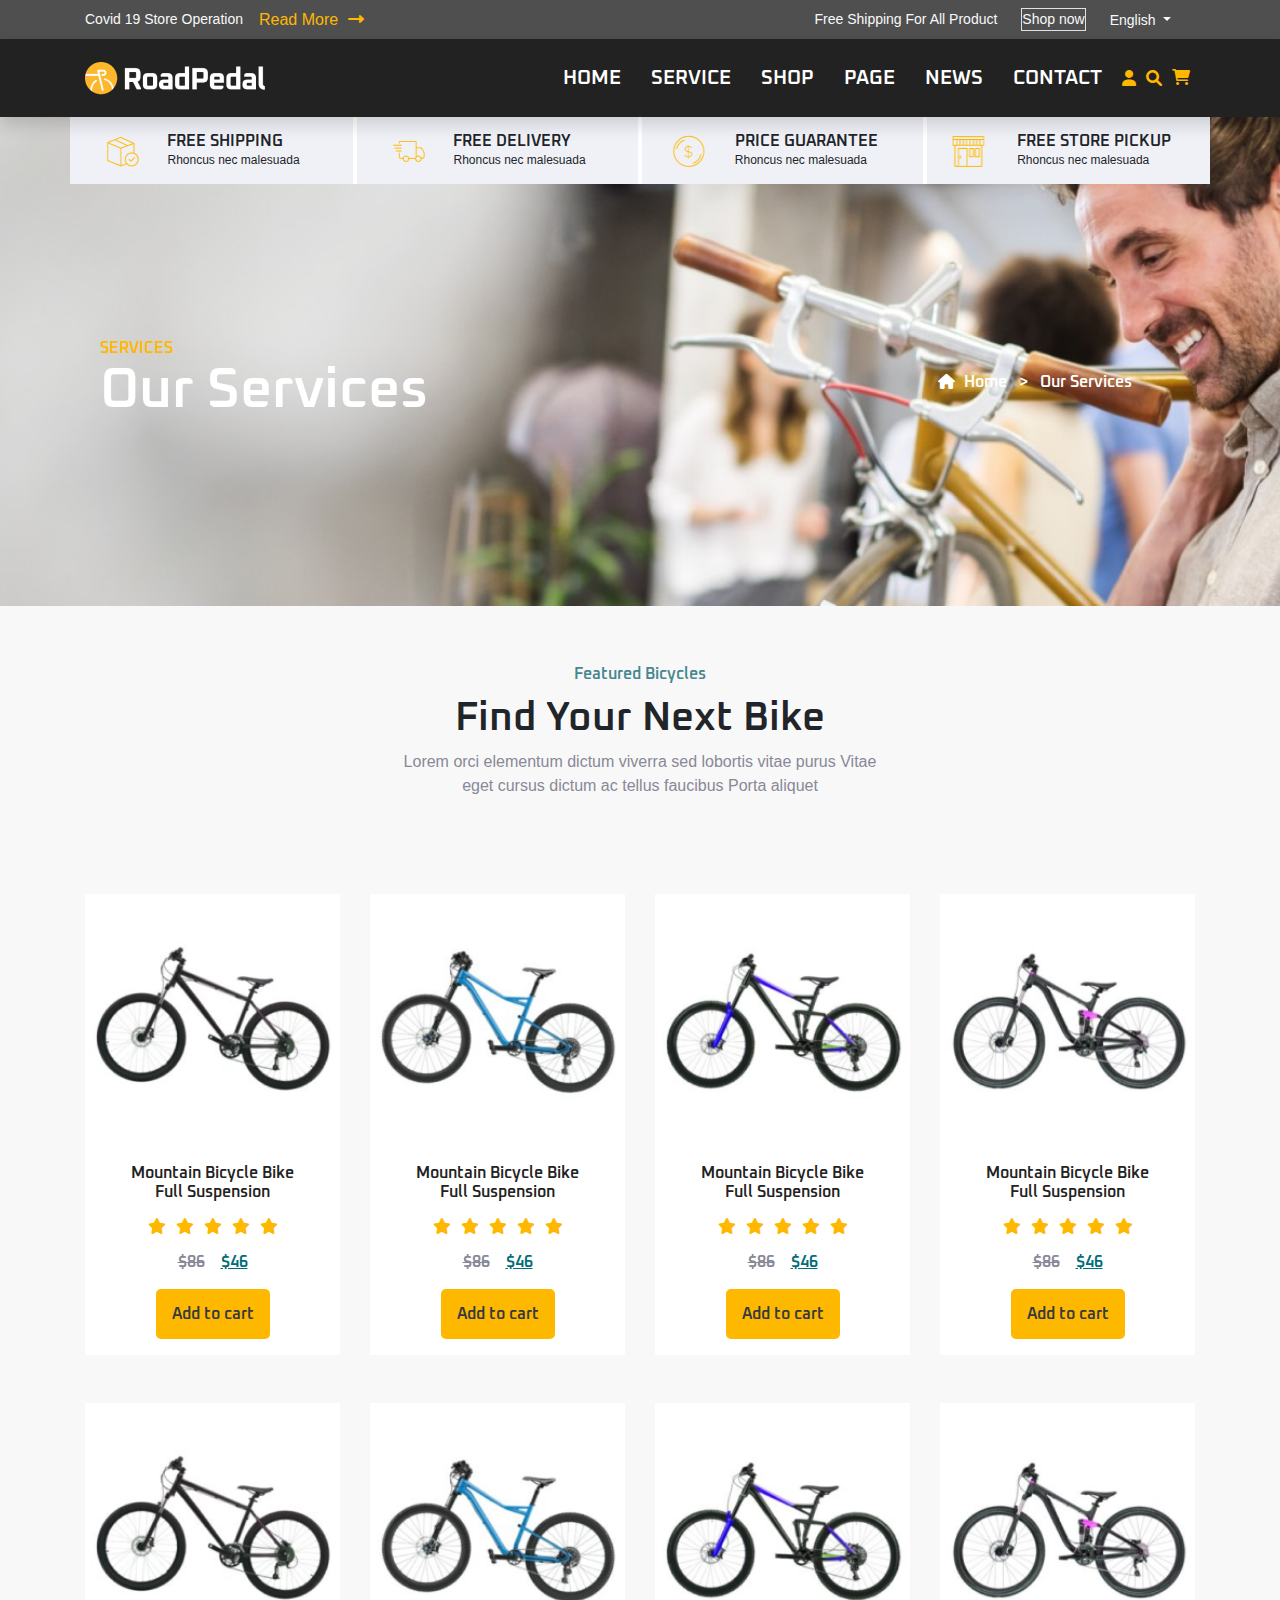
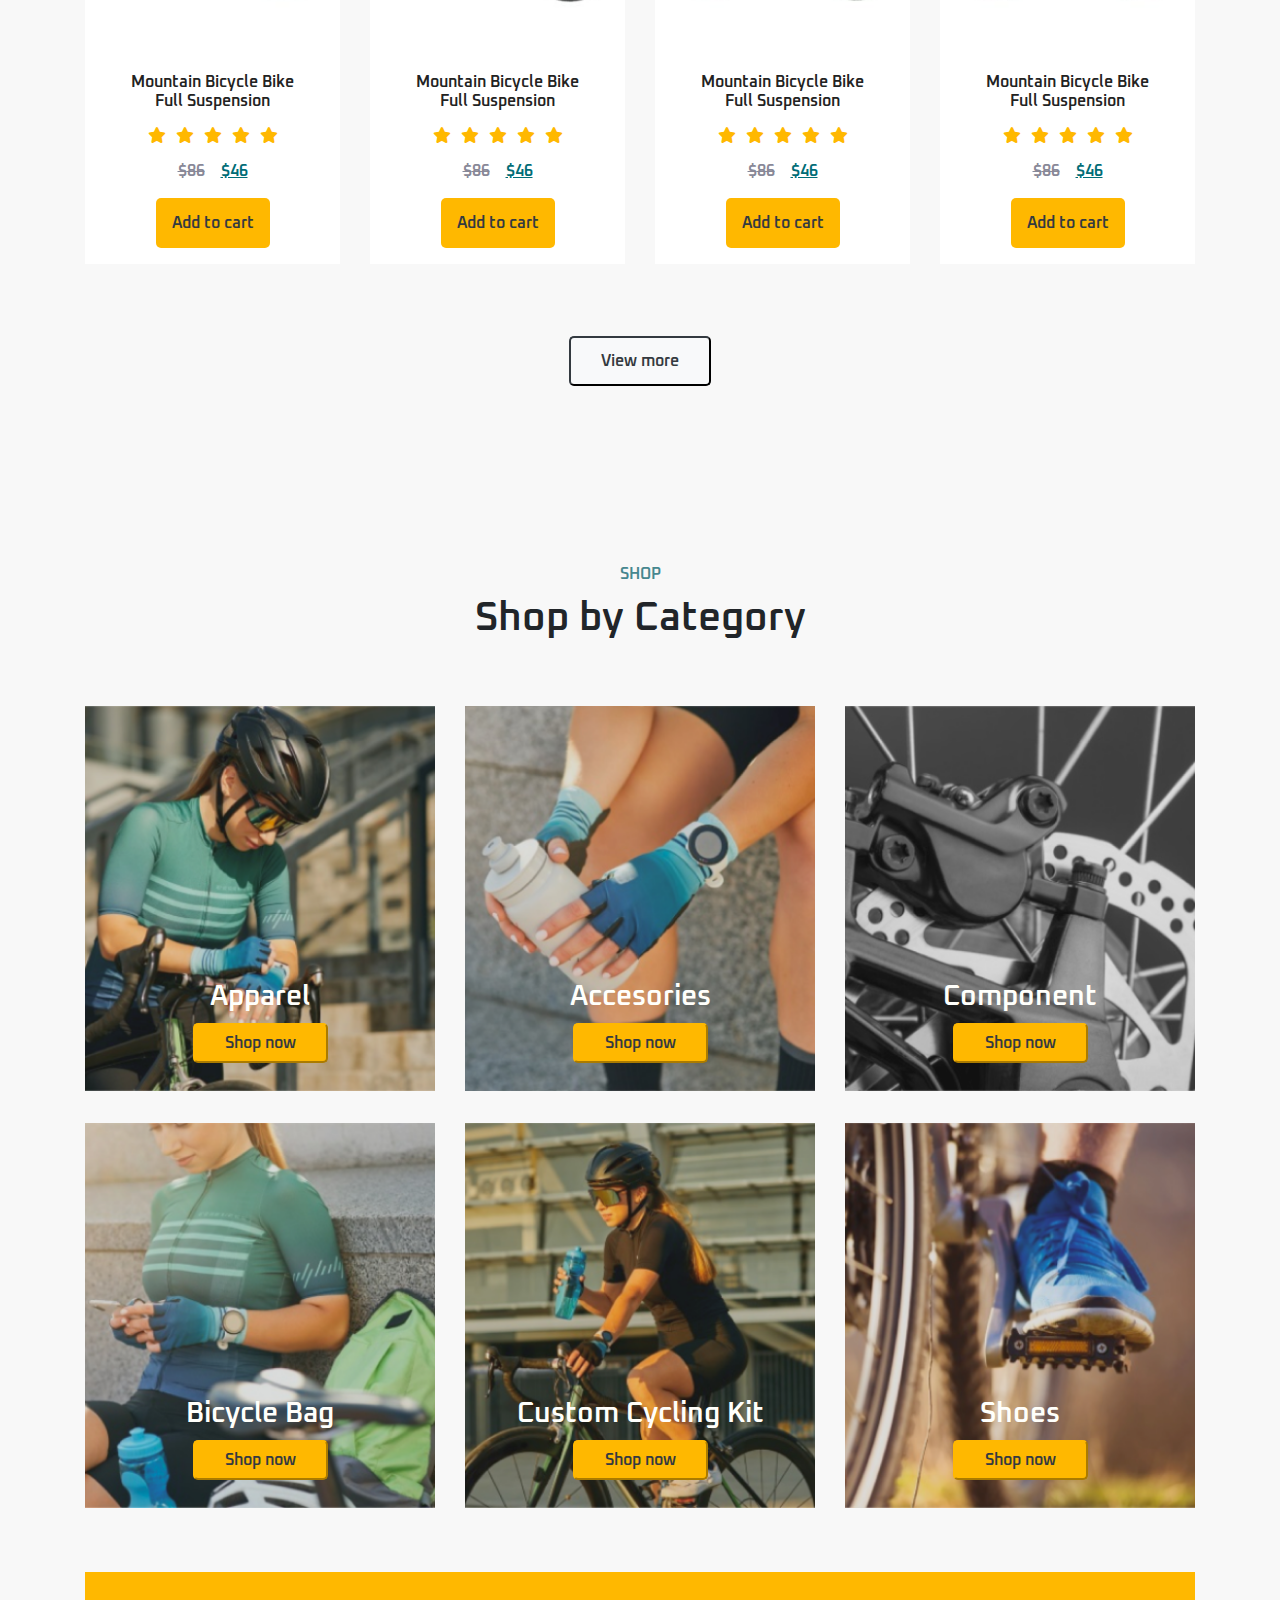
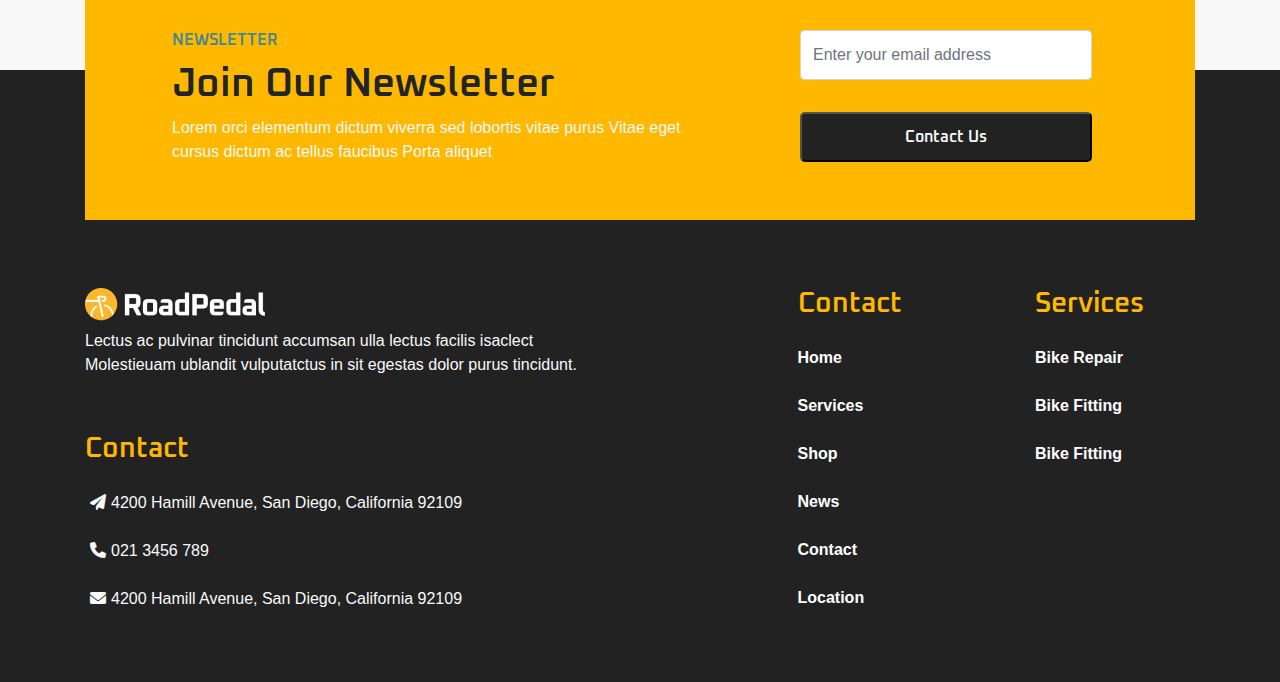
<file: shop.html>
<!doctype html>
<html lang="en">

<head>
    <meta charset="utf-8">
    <meta name="viewport" content="width=device-width, initial-scale=1">
    <meta name="description" content="">
    <meta name="author" content="Mark Otto, Jacob Thornton, and Bootstrap contributors">
    <meta name="generator" content="Hugo 0.72.0">
    <title>Xe-dap</title>
    <link rel="stylesheet" href="css/bootstrap-4.4.1.css">
    <link rel="stylesheet" href="css/main-style.css">
    <link href="https://cdnjs.cloudflare.com/ajax/libs/font-awesome/6.0.0-beta3/css/all.min.css" rel="stylesheet">

</head>

<body>
    <section id="top" class="top">
        <div class="bg-secondary-2 ">
            <div class="container">
                <div class="row align-items-center justify-content-between">

                    <div class="col-12 col-lg-6 d-flex justify-content-start">
                        <p class="text-light">Covid 19 Store Operation</p>
                        <button class="btn-0 text-warning-2 ml-3 "> Read More <i class="fa-solid fa-right-long"></i>
                        </button>

                    </div>



                    <div class="col-12 col-lg-6 d-flex align-items-center justify-content-end ">
                        <p class="text-light">Free Shipping For All Product</p>
                        <p> <button class="btn-0 border text-light ml-4"> Shop now </button></p>
                        <div class="">
                            <a class="dropdown-toggle text-light mx-4" href="#" id="navbardrop" data-toggle="dropdown">
                                English
                            </a>
                        </div>
                    </div>
                </div>
            </div>
        </div>


    </section>
    <section id="navbar">
        <nav class="navbar navbar-expand-lg navbar-dark bg-dark-2 shadow">
            <div class="container"> <a class="navbar-brand" href="#welcome">
                    <img src="image/1.png" class="d-block img-fluid w-100" alt="">
                </a> <button class="navbar-toggler navbar-toggler-right border-0" type="button" data-toggle="collapse"
                    data-target="#navbar10">
                    <span class="navbar-toggler-icon"></span>
                </button>
                <div class="collapse navbar-collapse" id="navbar10">
                    <ul class="navbar-nav ml-auto">
                        <li class="nav-item"> <a class="nav-link" href="index.html">
                                <p class="oxa">HOME</p>
                            </a> </li>
                        <li class="nav-item"> <a class="nav-link" href="service.html">
                                <p class="oxa">SERVICE</p>
                            </a> </li>
                        <li class="nav-item"> <a class="nav-link" href="shop.html">
                                <p class="oxa">SHOP</p>
                            </a> </li>
                        <li class="nav-item"> <a class="nav-link" href="page.html">
                                <p class="oxa">PAGE</p>
                            </a> </li>
                        <li class="nav-item"><a class="nav-link" href="new.html">
                                <p class="oxa">NEWS</p>
                            </a></li>
                        <li class="nav-item"><a class="nav-link" href="contact.html">
                                <p class="oxa">CONTACT</p>
                            </a></li>
                    </ul>
                    <i class="fa-solid fa-user text-warning-2"></i>
                    <i class="fa-solid fa-magnifying-glass text-warning-2"></i>
                 <a href="shop-cart.html">  <i class="fa-solid fa-cart-shopping text-warning-2"></i></a>
                </div>
            </div>
        </nav>
    </section>


    <section id="banner" class="banner2" style="background-image: url('image/banner/banner_shop.png')">
      
        
        <!-- <div class=" img-fluid d-block">
            <img src="image/poster.png" alt="" style="height: 900px ;width: 100%;">
        </div> -->

        <div class="container">
            <div class="row nowrap justify-content-center ">
           
                <div class="col-5 col-lg-3 d-flex align-items-center justify-content-center box-left">
                    <div class="row nowrap align-items-center">
                        <div class="col-2 col-lg-2 mx-3">
                            <img src="image/box.png" alt="">
                        </div>
                        <div class="col-10 col-lg-10 text-left mr-3">
                            <h5><b>FREE SHIPPING</b></h5>
                            <p>Rhoncus nec malesuada</p>
                        </div>
                    </div>
                </div>

           
                <div class="col-5 col-lg-3 d-flex align-items-center justify-content-center box-middle">
                    <div class="row nowrap align-items-center">
                        <div class="col-2 col-lg-2 mx-3">
                            <img src="image/car.png" alt="">
                        </div>
                        <div class="col-10 col-lg-10 text-left mr-3">
                            <h5><b>FREE DELIVERY</b></h5>
                            <p>Rhoncus nec malesuada</p>
                        </div>
                    </div>
                </div>

                <div class="col-5 col-lg-3 d-flex align-items-center justify-content-center box-middle">
                    <div class="row nowrap align-items-center">
                        <div class="col-2 col-lg-2 mx-3">
                            <img src="image/coin.png" alt="">
                        </div>
                        <div class="col-10 col-lg-10 text-left mr-3">
                            <h5><b>PRICE GUARANTEE</b></h5>
                            <p>Rhoncus nec malesuada</p>
                        </div>
                    </div>
                </div>

            
                <div class="col-5 col-lg-3 d-flex align-items-center justify-content-center box-right">
                    <div class="row nowrap align-items-center">
                        <div class="col-2 col-lg-2 mx-3">
                            <img src="image/shop.png" alt="">
                        </div>
                        <div class="col-10 col-lg-10 text-left mr-3">
                            <h5><b>FREE STORE PICKUP</b></h5>
                            <p>Rhoncus nec malesuada</p>
                        </div>
                    </div>
                </div>
            </div>

            <div class="container">


                <div class="row justify-content-between align-items-center d-flex"
                    style="padding-top: 140px; padding-bottom: 180px;">
                    <div class="col-12 col-lg-4">
                        <h5 style="color: #FFB800; font-size: 16px;"><b>SERVICES</b></h5>
                        <h1 style="color: #fff; font-size: 56px;">Our Services</h1>
                    </div>
    
                    <div class="col-12 col-lg-6 d-flex justify-content-end">
                        <h5 style="color: #FFF;">
                            <i class="fa-solid fa-house" style="font-size: 15px;"></i>
                            <span class="pr-2"> Home </span>
                            <span class="pr-2"> > </span>
                            <span class="pr-5"> Our Services</span>
                        </h5>
                    </div>
                </div>
            </div>
        </div>

    </section>


    <section class="next mnho pt-5">
        <div class="text-center ">
            <p class="text-primary-2"><b> Featured Bicycles </b></p>
            <h1>Find Your Next Bike</h1>
            <p style="font-weight: 400; font-size: 16px; color: #888897;">Lorem orci elementum dictum viverra sed
                lobortis vitae
                purus Vitae </br> eget cursus dictum ac tellus faucibus Porta aliquet
            </p>
        </div>
        <div class="product mt-5">
            <div class="box2 ">
                <div class="container py-5 align-content-center align-items-center justify-content-center ">

                    <div class="row nowrap justify-content-between  ">

                        <div class="col-6 col-lg-3 align-items-center justify-content-center ">
                            <div class="box-left3 text-center">
                                <img src="image/index/bike 1 1.png" class="w-100 img-fluid d-block mx-auto" alt="">
                                <h5 class="text-center">Mountain Bicycle Bike </br> Full Suspension</h5>
                                <div class="d-flex justify-content-center mb-3" style="color: #FFB800;">
                                    <i class="fa-solid fa-star mr-0"></i>
                                    <i class="fa-solid fa-star mx-0"></i>
                                    <i class="fa-solid fa-star mx-0"></i>
                                    <i class="fa-solid fa-star mx-0"></i>
                                    <i class="fa-solid fa-star mx-0"></i>
                                </div>
                                <div class="d-flex justify-content-center">
                                    <p class="mr-2" style="font-weight: 700; font-size: 16px;color: #888897;">
                                        <b><del>$</del><del>86</del></b>
                                    </p>
                                    <p class="ml-2 "
                                        style="font-weight: 700; font-size: 16px;color: #006D77;text-decoration: underline;">
                                        <b>$46</b>
                                    </p>

                                </div>

                                <div class="justify-content-center align-items-center pb-3">
                                    <button class="btn-0 btn-warning-2 text-dark mx-4 " style="height: 50px;">
                                        <span class="mx-3 py-5 "><b>Add to cart</b></span>
                                    </button>
                                </div>
                            </div>
                        </div>


                        <div class="col-6 col-lg-3 align-items-center justify-content-center ">
                            <div class="box-left3 text-center">
                                <img src="image/index/bike 1 1 (1).png" class="w-100 img-fluid d-block mx-auto" alt="">
                                <h5 class="text-center">Mountain Bicycle Bike </br> Full Suspension</h5>
                                <div class="d-flex justify-content-center mb-3" style="color: #FFB800;">
                                    <i class="fa-solid fa-star mr-0"></i>
                                    <i class="fa-solid fa-star mx-0"></i>
                                    <i class="fa-solid fa-star mx-0"></i>
                                    <i class="fa-solid fa-star mx-0"></i>
                                    <i class="fa-solid fa-star mx-0"></i>
                                </div>
                                <div class="d-flex justify-content-center">
                                    <p class="mr-2" style="font-weight: 700; font-size: 16px;color: #888897;">
                                        <b><del>$</del><del>86</del></b>
                                    </p>
                                    <p class="ml-2 "
                                        style="font-weight: 700; font-size: 16px;color: #006D77;text-decoration: underline;">
                                        <b>$46</b>
                                    </p>

                                </div>

                                <div class="justify-content-center align-items-center pb-3">
                                    <button class="btn-0 btn-warning-2 text-dark mx-4 " style="height: 50px;">
                                        <span class="mx-3 py-5 "><b>Add to cart</b></span>
                                    </button>
                                </div>
                            </div>
                        </div>

                        <div class="col-6 col-lg-3 align-items-center justify-content-center ">
                            <div class="box-left3 text-center">
                                <img src="image/index/bike 1 1 (2).png" class="w-100 img-fluid d-block mx-auto" alt="">
                                <h5 class="text-center">Mountain Bicycle Bike </br> Full Suspension</h5>
                                <div class="d-flex justify-content-center mb-3" style="color: #FFB800;">
                                    <i class="fa-solid fa-star mr-0"></i>
                                    <i class="fa-solid fa-star mx-0"></i>
                                    <i class="fa-solid fa-star mx-0"></i>
                                    <i class="fa-solid fa-star mx-0"></i>
                                    <i class="fa-solid fa-star mx-0"></i>
                                </div>
                                <div class="d-flex justify-content-center">
                                    <p class="mr-2" style="font-weight: 700; font-size: 16px;color: #888897;">
                                        <b><del>$</del><del>86</del></b>
                                    </p>
                                    <p class="ml-2 "
                                        style="font-weight: 700; font-size: 16px;color: #006D77;text-decoration: underline;">
                                        <b>$46</b>
                                    </p>

                                </div>

                                <div class="justify-content-center align-items-center pb-3">
                                    <button class="btn-0 btn-warning-2 text-dark mx-4 " style="height: 50px;">
                                        <span class="mx-3 py-5 "><b>Add to cart</b></span>
                                    </button>
                                </div>
                            </div>
                        </div>
                        <div class="col-6 col-lg-3 align-items-center justify-content-center ">
                            <div class="box-left3 text-center">
                                <img src="image/index/bike 1 1 (3).png" class="w-100 img-fluid d-block mx-auto" alt="">
                                <h5 class="text-center">Mountain Bicycle Bike </br> Full Suspension</h5>
                                <div class="d-flex justify-content-center mb-3" style="color: #FFB800;">
                                    <i class="fa-solid fa-star mr-0"></i>
                                    <i class="fa-solid fa-star mx-0"></i>
                                    <i class="fa-solid fa-star mx-0"></i>
                                    <i class="fa-solid fa-star mx-0"></i>
                                    <i class="fa-solid fa-star mx-0"></i>
                                </div>
                                <div class="d-flex justify-content-center">
                                    <p class="mr-2" style="font-weight: 700; font-size: 16px;color: #888897;">
                                        <b><del>$</del><del>86</del></b>
                                    </p>
                                    <p class="ml-2 "
                                        style="font-weight: 700; font-size: 16px;color: #006D77;text-decoration: underline;">
                                        <b>$46</b>
                                    </p>

                                </div>

                                <div class="justify-content-center align-items-center pb-3">
                                    <button class="btn-0 btn-warning-2 text-dark mx-4 " style="height: 50px;">
                                        <span class="mx-3 py-5 "><b>Add to cart</b></span>
                                    </button>
                                </div>
                            </div>
                        </div>
                    </div>

                    <div class="row nowrap justify-content-between  py-5">

                        <div class="col-6 col-lg-3 align-items-center justify-content-center ">
                            <div class="box-left3 text-center">
                                <img src="image/index/bike 1 1.png" class="w-100 img-fluid d-block mx-auto" alt="">
                                <h5 class="text-center">Mountain Bicycle Bike </br> Full Suspension</h5>
                                <div class="d-flex justify-content-center mb-3" style="color: #FFB800;">
                                    <i class="fa-solid fa-star mr-0"></i>
                                    <i class="fa-solid fa-star mx-0"></i>
                                    <i class="fa-solid fa-star mx-0"></i>
                                    <i class="fa-solid fa-star mx-0"></i>
                                    <i class="fa-solid fa-star mx-0"></i>
                                </div>
                                <div class="d-flex justify-content-center">
                                    <p class="mr-2" style="font-weight: 700; font-size: 16px;color: #888897;">
                                        <b><del>$</del><del>86</del></b>
                                    </p>
                                    <p class="ml-2 "
                                        style="font-weight: 700; font-size: 16px;color: #006D77;text-decoration: underline;">
                                        <b>$46</b>
                                    </p>

                                </div>

                                <div class="justify-content-center align-items-center pb-3">
                                    <button class="btn-0 btn-warning-2 text-dark mx-4 " style="height: 50px;">
                                        <span class="mx-3 py-5 "><b>Add to cart</b></span>
                                    </button>
                                </div>
                            </div>
                        </div>


                        <div class="col-6 col-lg-3 align-items-center justify-content-center ">
                            <div class="box-left3 text-center">
                                <img src="image/index/bike 1 1 (1).png" class="w-100 img-fluid d-block mx-auto" alt="">
                                <h5 class="text-center">Mountain Bicycle Bike </br> Full Suspension</h5>
                                <div class="d-flex justify-content-center mb-3" style="color: #FFB800;">
                                    <i class="fa-solid fa-star mr-0"></i>
                                    <i class="fa-solid fa-star mx-0"></i>
                                    <i class="fa-solid fa-star mx-0"></i>
                                    <i class="fa-solid fa-star mx-0"></i>
                                    <i class="fa-solid fa-star mx-0"></i>
                                </div>
                                <div class="d-flex justify-content-center">
                                    <p class="mr-2" style="font-weight: 700; font-size: 16px;color: #888897;">
                                        <b><del>$</del><del>86</del></b>
                                    </p>
                                    <p class="ml-2 "
                                        style="font-weight: 700; font-size: 16px;color: #006D77;text-decoration: underline;">
                                        <b>$46</b>
                                    </p>

                                </div>

                                <div class="justify-content-center align-items-center pb-3">
                                    <button class="btn-0 btn-warning-2 text-dark mx-4 " style="height: 50px;">
                                        <span class="mx-3 py-5 "><b>Add to cart</b></span>
                                    </button>
                                </div>
                            </div>
                        </div>

                        <div class="col-6 col-lg-3 align-items-center justify-content-center ">
                            <div class="box-left3 text-center">
                                <img src="image/index/bike 1 1 (2).png" class="w-100 img-fluid d-block mx-auto" alt="">
                                <h5 class="text-center">Mountain Bicycle Bike </br> Full Suspension</h5>
                                <div class="d-flex justify-content-center mb-3" style="color: #FFB800;">
                                    <i class="fa-solid fa-star mr-0"></i>
                                    <i class="fa-solid fa-star mx-0"></i>
                                    <i class="fa-solid fa-star mx-0"></i>
                                    <i class="fa-solid fa-star mx-0"></i>
                                    <i class="fa-solid fa-star mx-0"></i>
                                </div>
                                <div class="d-flex justify-content-center">
                                    <p class="mr-2" style="font-weight: 700; font-size: 16px;color: #888897;">
                                        <b><del>$</del><del>86</del></b>
                                    </p>
                                    <p class="ml-2 "
                                        style="font-weight: 700; font-size: 16px;color: #006D77;text-decoration: underline;">
                                        <b>$46</b>
                                    </p>

                                </div>

                                <div class="justify-content-center align-items-center pb-3">
                                    <button class="btn-0 btn-warning-2 text-dark mx-4 " style="height: 50px;">
                                        <span class="mx-3 py-5 "><b>Add to cart</b></span>
                                    </button>
                                </div>
                            </div>
                        </div>
                        <div class="col-6 col-lg-3 align-items-center justify-content-center ">
                            <div class="box-left3 text-center">
                                <img src="image/index/bike 1 1 (3).png" class="w-100 img-fluid d-block mx-auto" alt="">
                                <h5 class="text-center">Mountain Bicycle Bike </br> Full Suspension</h5>
                                <div class="d-flex justify-content-center mb-3" style="color: #FFB800;">
                                    <i class="fa-solid fa-star mr-0"></i>
                                    <i class="fa-solid fa-star mx-0"></i>
                                    <i class="fa-solid fa-star mx-0"></i>
                                    <i class="fa-solid fa-star mx-0"></i>
                                    <i class="fa-solid fa-star mx-0"></i>
                                </div>
                                <div class="d-flex justify-content-center">
                                    <p class="mr-2" style="font-weight: 700; font-size: 16px;color: #888897;">
                                        <b><del>$</del><del>86</del></b>
                                    </p>
                                    <p class="ml-2 "
                                        style="font-weight: 700; font-size: 16px;color: #006D77;text-decoration: underline;">
                                        <b>$46</b>
                                    </p>

                                </div>

                                <div class="justify-content-center align-items-center pb-3">
                                    <button class="btn-0 btn-warning-2 text-dark mx-4 " style="height: 50px;">
                                        <span class="mx-3 py-5 "><b>Add to cart</b></span>
                                    </button>
                                </div>
                            </div>
                        </div>
                    </div>
                    <div class="text-center my-4">
                        <button style="height: 50px;" class="btn-light text-dark border-dark radius">
                            <span class="mx-4 py-4"><b>View more</b></span>
                        </button>
                    </div>
                </div>
            </div>
        </div>
    </section>


    <section class="next pt-5 mt-5 ">
        <div class="text-center ">
            <p class="text-primary-2"><b> SHOP </b></p>
            <h1>Shop by Category</h1>
        </div>
        <div class="container">
            <div class="row my-5 justify-content-center">
                <div class="col-6 col-lg-4  my-3 text-center">
                    <img src="image/index/IMAGE (2) 1.png" class="w-100 img-fluid d-block form" alt="">
                    <div class="form-img" style="height: 0; ">
                        <h3 style="color: #FFFFFB;">Apparel</h3>
                        <button class="btn-warning-2 text-dark radius my-2 " style="height: 40px;"> <span
                                class="mx-4 py-2">
                                <b> Shop now </b> </span> </i>
                        </button>
                    </div>
                </div>
                <div class="col-6 col-lg-4  my-3 text-center" style=>
                    <img src="image/index/IMAGE (1) 1.png" class="w-100 img-fluid form" alt="">
                    <div class="form-img">
                        <h3 style="color: #FFFFFB;">Accesories</h3>
                        <button class="btn-warning-2 text-dark radius my-2 " style="height: 40px;"> <span
                                class="mx-4 py-2">
                                <b> Shop now </b> </span> </i>
                        </button>
                    </div>
                </div>
                <div class="col-6 col-lg-4   my-3 text-center" style=>
                    <img src="image/index/IMAGE (1) 1 (2).png" class="w-100 img-fluid form" alt="">
                    <div class="form-img">
                        <h3 style="color: #FFFFFB;">Component</h3>
                        <button class="btn-warning-2 text-dark radius my-2 " style="height: 40px;"> <span
                                class="mx-4 py-2">
                                <b> Shop now </b> </span> </i>
                        </button>
                    </div>
                </div>

                <div class="col-6 col-lg-4 my-3 text-center" style=>
                    <img src="image/index/IMAGE (1) 1 (3).png" class="w-100 img-fluid form" alt="">
                    <div class="form-img">
                        <h3 style="color: #FFFFFB;">Bicycle Bag</h3>
                        <button class="btn-warning-2 text-dark radius my-2 " style="height: 40px;"> <span
                                class="mx-4 py-2">
                                <b> Shop now </b> </span> </i>
                        </button>
                    </div>
                </div>
                <div class="col-6 col-lg-4  my-3 text-center" style=>
                    <img src="image/index/IMAGE (1) 1 (4).png" class="w-100 img-fluid form" alt="">
                    <div class="form-img">
                        <h3 style="color: #FFFFFB;">Custom Cycling Kit</h3>
                        <button class="btn-warning-2 text-dark radius my-2 " style="height: 40px;"> <span
                                class="mx-4 py-2">
                                <b> Shop now </b> </span> </i>
                        </button>
                    </div>
                </div>
                <div class="col-6 col-lg-4  my-3  text-center" style=>
                    <img src="image/index/IMAGE (1) 1 (5).png" class="w-100 img-fluid form" alt="">
                    <div class="form-img">
                        <h3 style="color: #FFFFFB;">Shoes</h3>
                        <button class="btn-warning-2 text-dark radius my-2 " style="height: 40px;"> <span
                                class="mx-4 py-2">
                                <b> Shop now </b> </span> </i>
                        </button>
                    </div>
                </div>
            </div>
        </div>
    </section>

    <footer>
        <div class="container">
            <div class="bg-warning-2 form " style="z-index: 1;">
                <div class="row py-5 px-5 mx-4 justify-content-between align-items-center">
                    <div class="col-12 col-lg-7 ">
                        <div class="text-left ">
                            <p class="text-primary-2"><b> NEWSLETTER </b></p>
                            <h1>Join Our Newsletter</h1>
                            <p style="font-weight: 400; font-size: 16px;" class="text-light">Lorem orci elementum dictum
                                viverra sed lobortis
                                vitae purus Vitae eget cursus dictum ac tellus faucibus Porta aliquet
                            </p>
                        </div>
                    </div>
                    <div class="col-12 col-lg-4 mr-3">
                        <input type="email" class="form-control mb-3 w-100" style="height: 50px;"
                            id="exampleInputEmail1" aria-describedby="emailHelp" placeholder="Enter your email address">
                        <button class="bg-dark-2 text-light  radius w-100 mt-3" style="height: 50px;"> <span
                                class="mx-4 py-4">
                                <b> Contact Us </b> </span></i>
                        </button>
                    </div>
                </div>
            </div>
        </div>
        <div class="form-footer">
            <div class="bg-dark-2 padding-180">
                <div class="container">
                    <div class="row py-5 justify-content-between">
                        <div class="col-6 col-lg-6">
                            <img src="image/1.png" alt="">
                            <p class="text-light" style="font-weight: 400;">Lectus ac pulvinar tincidunt accumsan ulla
                                lectus facilis isaclect Molestieuam ublandit vulputatctus in sit egestas dolor purus
                                tincidunt.</p>
                            <h3 class="text-warning-2 mt-5 py-2">Contact</h3>
                            <p class="text-light py-2"><i class="fa-solid fa-paper-plane"></i>4200 Hamill Avenue, San
                                Diego, California 92109</p>
                            <p class="text-light py-2"><i class="fa-solid fa-phone"></i>021 3456 789</p>
                            <p class="text-light py-2"><i class="fa-solid fa-envelope"></i>4200 Hamill Avenue, San
                                Diego, California 92109</p>
                        </div>
                        <div class="col-6 col-lg-1">
                            <h3 class="text-warning-2 ">Contact</h3>
                            <a href="#" class="my-4 d-block"> <strong> Home </strong></a>
                            <a href="#" class="my-4 d-block"> <strong> Services </strong></a>
                            <a href="#" class="my-4 d-block"> <strong> Shop </strong></a>
                            <a href="#" class="my-4 d-block"> <strong> News </strong></a>
                            <a href="#" class="my-4 d-block"> <strong> Contact </strong></a>
                            <a href="#" class="my-4 d-block"> <strong> Location </strong></a>
                        </div>

                        <div class="col-6 col-lg-2">
                            <h3 class="text-warning-2 ">Services</h3>
                            <a href="#" class="my-4 d-block"> <strong> Bike Repair </strong></a>
                            <a href="#" class="my-4 d-block"> <strong> Bike Fitting </strong></a>
                            <a href="#" class="my-4 d-block"> <strong> Bike Fitting </strong></a>

                        </div>
                    </div>
                </div>
            </div>
        </div>
    </footer>



    <script src="https://code.jquery.com/jquery-3.6.0.min.js"></script>
    <script src="https://cdn.jsdelivr.net/npm/bootstrap@4.6.0/dist/js/bootstrap.bundle.min.js"></script>

</body>

</html>
</file>
<file: css/main-style.css>
body {
  background-color: #f8f8f8;
  width: 100%; /* Đảm bảo body không rộng hơn khung nhìn */
 
}

.btn-0 {
  background-color: transparent;  /* Nền trong suốt */
  border: none;    
  padding: 0;   
  margin: 0;            /* Không có viền */
              
}

.btn-warning-2 {
  color: #212529;
  border-radius: 5px;
  background-color: #FFB800;
  border-color: #FFB800;
}

h1, h2, h3, h4, h5, h6 {
  margin-top: 0;
  margin-bottom: 0;
 
  font-family: "Oxanium", sans-serif;
  font-optical-sizing: auto;
  font-weight: 600;
  font-style: normal;
}

h1 {
 
  font-family: "Oxanium", sans-serif;
  font-optical-sizing: auto;
  font-weight: 600;
  font-style: normal;
  
}

b {
  font-family: "Oxanium", sans-serif;
  font-optical-sizing: auto;
  font-weight: 600;
  font-style: normal;

}

.oxa {
  font-family: "Oxanium", sans-serif;
  font-optical-sizing: auto;
  font-weight: 600;
  font-style: normal;
}


i {
  padding-left: 5px;
  padding-right: 5px;
}

p {
  margin-top: 0.5rem;
  margin-bottom: 0.5rem;

}

.pl-6,
.px-6 {
  padding-left: 4rem !important;
}


.text-warning-2 {
  color: #FFB800;
}

.bg-warning-2 {
  background-color: #FFB800;
}
.bg-dark-2{
  background-color: #222222
}

.bg-light-2 {
  background-color: #FFFFFB;
}

.bg-secondary-2 {
  background-color: #4F4F4F;
  ;
}

.bg-secondary-3 {
  background-color: #F0F1F7;
}

.text-secondary-2 {
  color: #888897;
}

.text-primary-2 {
color: #46878F !important;
  
}
.top {
    position: relative;
    z-index: 1;
  }
  
  .top p {
    font-size: 14px;
   
  }
  
  .nowrap {
    flex-wrap: nowrap;
  }

  .top a {
    font-size: 14px;
    margin-top: 0.5rem;
  }
  
  /* .top p, button {
    margin: 10px;
    padding: 10px;
  } */
  
  .navbar {
    z-index: 1;
  }
  
  /* Cấu trúc chung cho các box */
  .box-left, .box-middle, .box-right {
    background-color: #F0F1F7;
    padding: 0;
    margin: 0;
    
  }

  .box-left {
    border-right: 2px solid #fff; 
  }
 
  .box-middle {
    border-left: 2px solid #fff; 
    border-right: 2px solid #fff; 
  }
 
  .box-right {
    border-left: 2px solid #fff; 
  }


  .box-left2, .box-middle2, .box-right2 {
    background-color: #222222;
    padding: 10px;
    margin: 10px 20px;
    
  }

  .box-left3, .box-middle3, .box-right3 {
    background-color: #fff;


    color: #222222;
    
  }


  .box-left-shop, .box-middle-shop, .box-right-shop {
    background-color: #F0F1F7;
    padding: 0;
    margin: 0;
    border: 2px solid #fff; 

  }



  /* .slick-slide {
    margin: 0px 20px;
}

.slick-slide img {
    width: 100%;
}

.slick-slider
{
    position: relative;
    display: block;
    box-sizing: border-box;
    -webkit-user-select: none;
    -moz-user-select: none;
    -ms-user-select: none;
            user-select: none;
    -webkit-touch-callout: none;
    -khtml-user-select: none;
    -ms-touch-action: pan-y;
        touch-action: pan-y;
    -webkit-tap-highlight-color: transparent;
}

.slick-list
{
    position: relative;
    display: block;
    overflow: hidden;
    margin: 0;
    padding: 0;
}
.slick-list:focus
{
    outline: none;
}
.slick-list.dragging
{
    cursor: pointer;
    cursor: hand;
}

.slick-slider .slick-track,
.slick-slider .slick-list
{
    -webkit-transform: translate3d(0, 0, 0);
       -moz-transform: translate3d(0, 0, 0);
        -ms-transform: translate3d(0, 0, 0);
         -o-transform: translate3d(0, 0, 0);
            transform: translate3d(0, 0, 0);
}

.slick-track
{
    position: relative;
    top: 0;
    left: 0;
    display: block;
}
.slick-track:before,
.slick-track:after
{
    display: table;
    content: '';
}
.slick-track:after
{
    clear: both;
}
.slick-loading .slick-track
{
    visibility: hidden;
}

.slick-slide
{
    display: none;
    float: left;
    height: 100%;
    min-height: 1px;
}
[dir='rtl'] .slick-slide
{
    float: right;
}
.slick-slide img
{
    display: block;
}
.slick-slide.slick-loading img
{
    display: none;
}
.slick-slide.dragging img
{
    pointer-events: none;
}
.slick-initialized .slick-slide
{
    display: block;
}
.slick-loading .slick-slide
{
    visibility: hidden;
}
.slick-vertical .slick-slide
{
    display: block;
    height: auto;
    border: 1px solid transparent;
}
.slick-arrow.slick-hidden {
    display: none;
} */

  
  
  
  
  .banner {
 
   background-size: cover; 
    background-position: center; 
    background-repeat: no-repeat;
  }

  
  .banner-shop {
    
    width: 100%;
    background-size: cover; 
    background-position: center right 20% ; 
    background-repeat: no-repeat;
   }


   .banner-shop p,h5 {
    padding: 0 0;
    margin: 0 0;
    margin-bottom: 15px;
    font-size: 12px;
  }
  
  
  .banner-shop h5 {
    padding-bottom: 0;
    margin-bottom: 0;
    padding-top: 15px;
    font-size: 16px;
  }

   .banner2{
 
    width: 100%;
    background-size: cover; 
    background-position: center left 30%; 
    background-repeat: no-repeat;
   }

  
  .banner p,h5 {
    padding: 0 0;
    margin: 0 0;
    margin-bottom: 15px;
    font-size: 12px;
  }
  
  
  .banner h5 {
    padding-bottom: 0;
    margin-bottom: 0;
    padding-top: 15px;
    font-size: 16px;
  }


  .banner2 p,h5 {
    padding: 0 0;
    margin: 0 0;
    margin-bottom: 15px;
    font-size: 12px;
  }
  
  
  .banner2 h5 {
    padding-bottom: 0;
    margin-bottom: 0;
    padding-top: 15px;
    font-size: 16px;
  }


  .banner3{
 
    width: 100%;
    background-size: cover; 
    background-position: center ; 
    background-repeat: no-repeat;
   }


   .banner3 p,h5 {
    padding: 0 0;
    margin: 0 0;
    margin-bottom: 15px;
    font-size: 12px;
  }
  
  
  .banner3 h5 {
    padding-bottom: 0;
    margin-bottom: 0;
    padding-top: 15px;
    font-size: 16px;
  }




  #group p,h5 {
    padding: 0 0;
    margin: 0 0;
    margin-bottom: 15px;
    font-size: 12px;
  }
  
  
  #group h5 {
    padding-bottom: 0;
    margin-bottom: 0;
    padding-top: 15px;
    font-size: 16px;
  }


  

  .form {
    position: relative;
   
  }

  .form-container {
   
    position: relative;
    top:-220px
  }

  .form-img {
   height: 0;
    position: relative;
    top:-110px
  }

  .form-icon {
   
    position: relative;
    top:-15px;
    color: #222;
  }


  .padding-180 {
    padding-top: 170px;
  }


  .form-footer {
    height: 0;
     position: relative;
     top:-150px
   }

.radius {
  border-radius: 5px;
}



.box p {
  color: #FFFFFF;
  padding: 0 0;
  margin: 0 0;
  margin-bottom: 15px;
  font-size: 12px;
}


.box h5 {
  color: #FFFFFF;
  padding: 1px 0;
  padding-top: 15px;
  font-size: 16px;
}

.box2 p {
  color: #222;
  padding: 0 0;
  margin: 0 0;
  margin-bottom: 15px;
  font-size: 12px;
}


.box2 h5 {
  color: #222;
  padding: 1px 0;
  padding-top: 15px;
  font-size: 16px;
}

a:hover {
  color: #FFB800;
  text-decoration: none;
}

  

.custom-padding-row {
  padding-left: -10px; 
  padding-right: -10px;
}


.circle {
  width: 20px;
  height: 20px; 
  border-radius: 50%; 
  display: flex;
  align-items: center;
  justify-content: center; 
  margin:5px ; 
  margin-left: 0;
}
.border-den {
  border: 1px solid #000 !important;
 
}

.w-700px {
  width: 700px;
}

.h-310px {
  height: 310px;
}

.mx-5-2 {
  margin: 0 3rem;
}


.ml--130 {
  margin-left: -130px;
}

.w-100-2 {
  width: 100%;
}

.p-55 {
  padding-bottom: 55px;
}


.yellow {
  background-color: #FFB800;
  width: 65%;
}
.white {
  background-color: white;
  width: 30%;
}


.form-service {
  position: relative;
    left:-220px
}


  @media (max-width:960px){
    .nowrap {
        flex-wrap: wrap;
        text-align: center;
        align-items: stretch;
    }
    .justify-content-start {
        justify-content: center; /* Căn giữa cho iPad và điện thoại */
        text-align: center; /* Căn giữa văn bản */
    }
    
    .padding-180 {
        padding-top: 120px;
    }
    .col-12 {
      justify-content: center !important;
    }

    .w-700px {
      width: 100%;
    }
    #comment .mx-5-2 {
      margin: 0 1.6rem;
     }

    .mnho {
      padding-top: 100px;
    }

    .ml--130 {
      margin-left: 0;
    }
     
    .w-100-2 {
      width: 50%;
    }
    .d-flex-2 {
      display: flex;
    }
    .p-55 {
      padding-bottom: 0;
    }

    }
    
    @media (max-width:667px){
      .nowrap {
          flex-wrap: wrap;
          text-align: center;
          align-items: stretch;
      }
      .justify-content-start {
          justify-content: center; /* Căn giữa cho iPad và điện thoại */
          text-align: center; /* Căn giữa văn bản */
      }
      
      .padding-180 {
          padding-top: 60px;
      }
      .row .align-items-center .justify-content-between {
        justify-content: center !important;
      }
  
      .col-lg-6.d-flex.align-items-center.justify-content-end {
          justify-content: center !important; /* Chỉnh về giữa trong chế độ iPad */
      }


      .h-310px {
      height: auto;
      }

      .mnho {
        padding-top: 500px;
      }
  

      .ml--130 {
        padding-left: 0;
      }

      }
</file>
